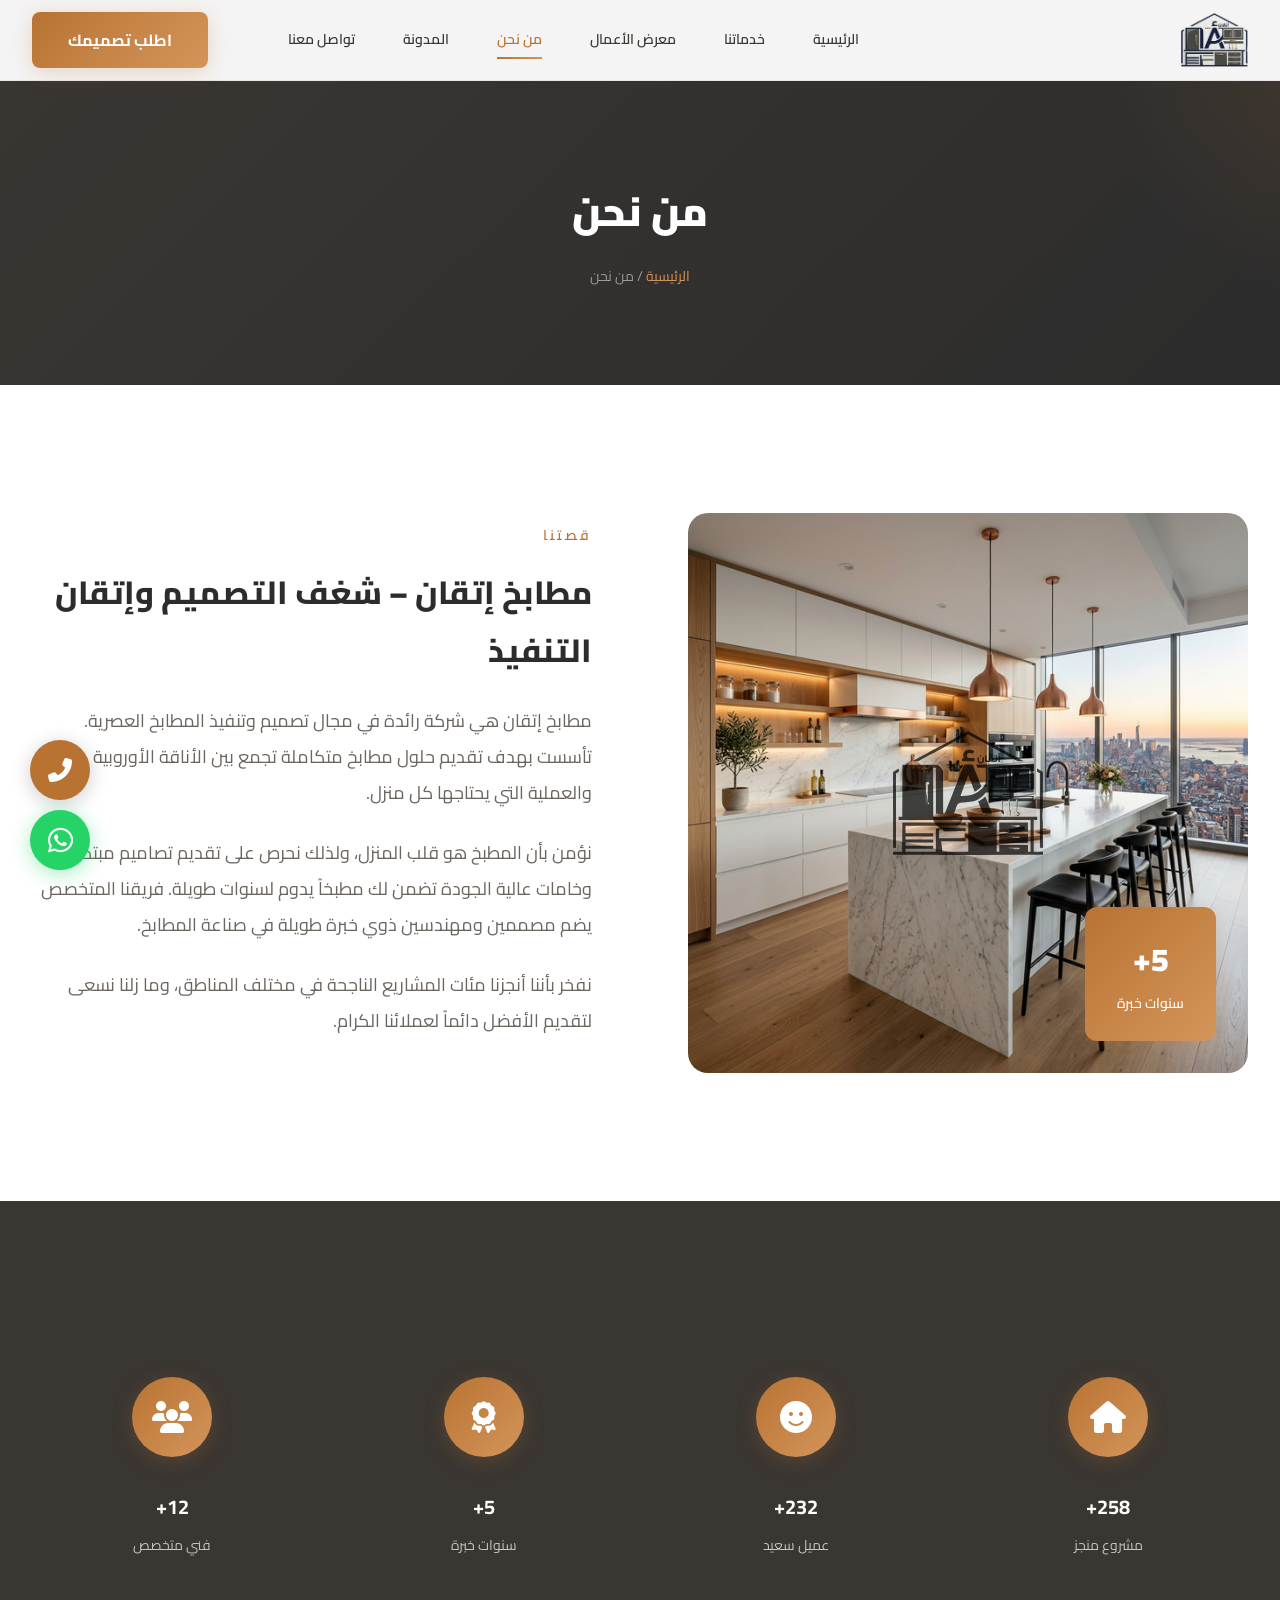
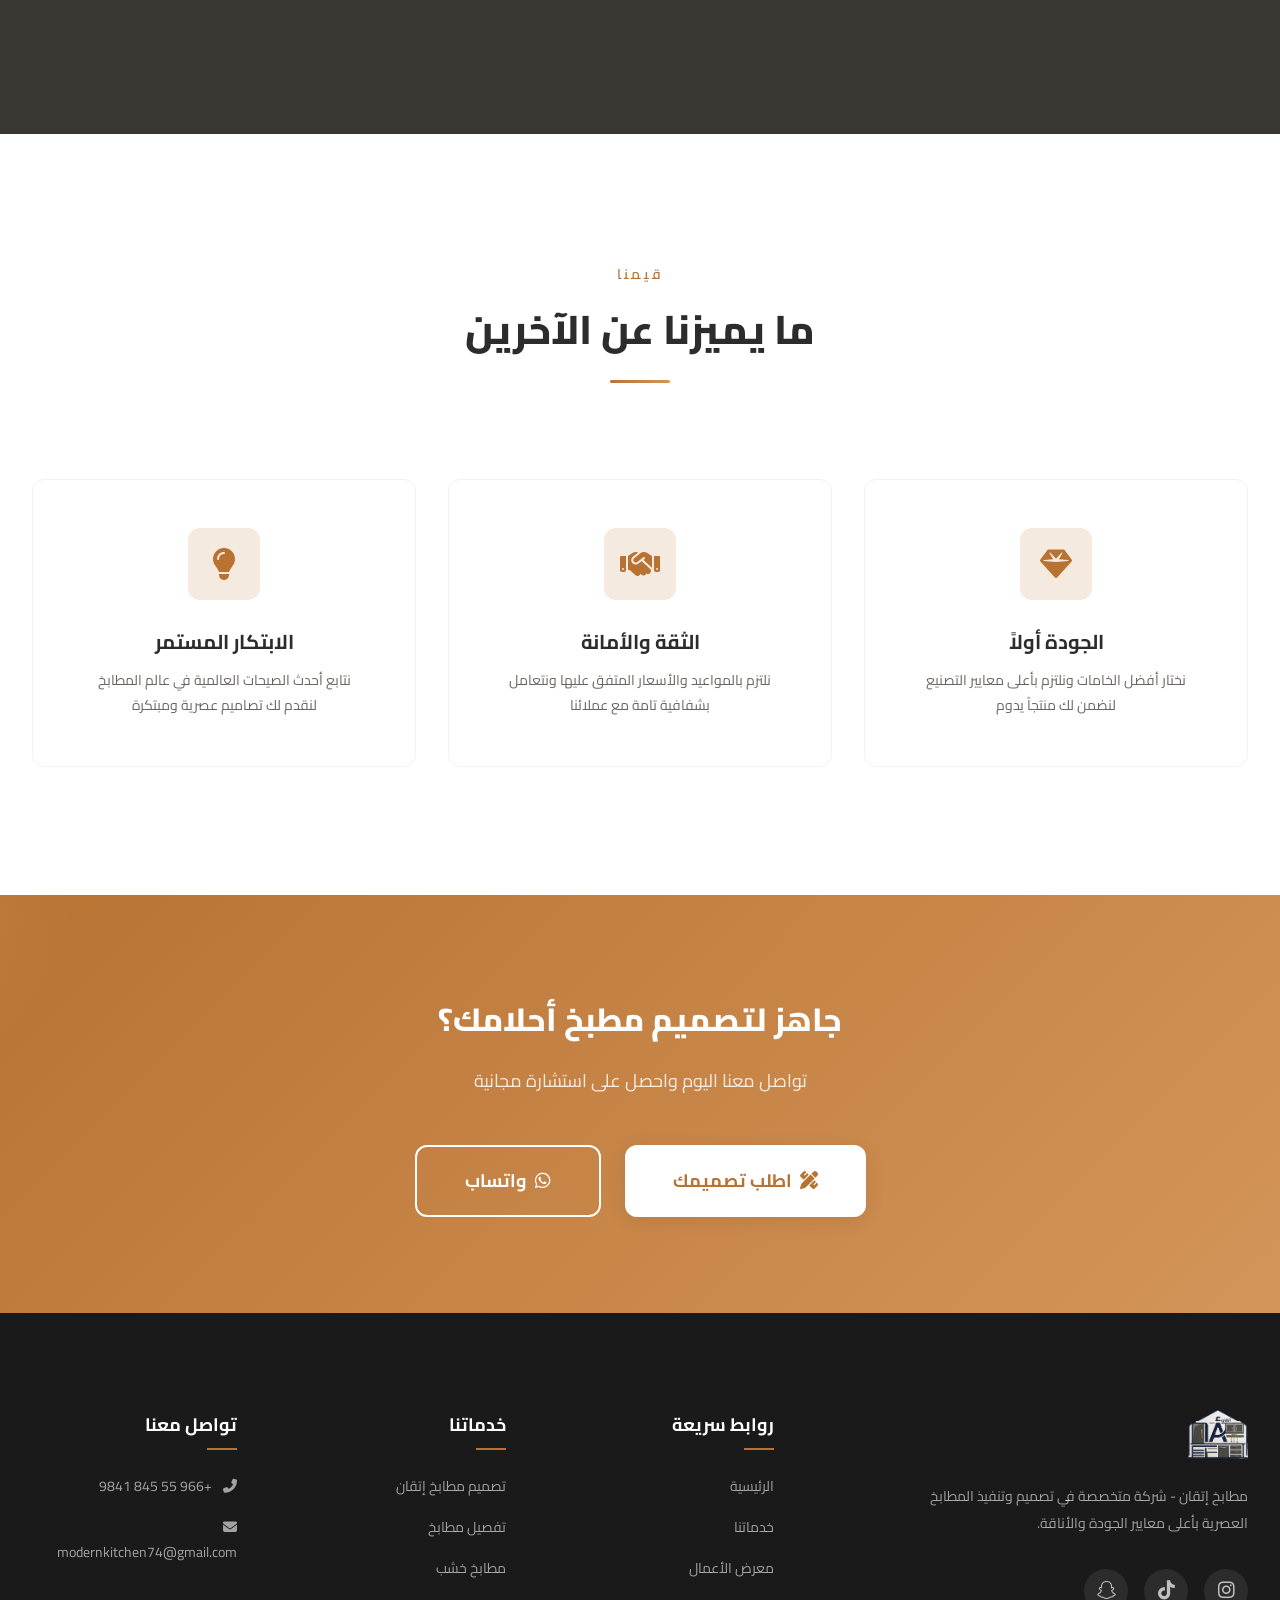
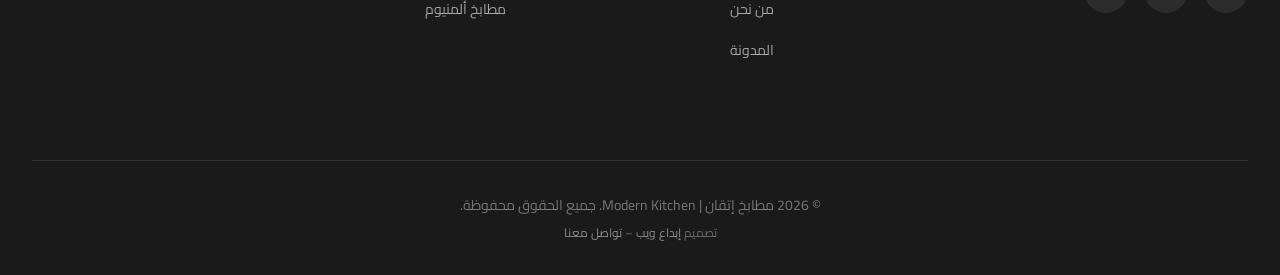
<file: about.html>
<!DOCTYPE html>
<html lang="ar" dir="rtl">

<head>
    <meta charset="UTF-8">
    <meta name="viewport" content="width=device-width, initial-scale=1.0">
    <title>من نحن | مطابخ إتقان - خبرة وجودة في تصميم المطابخ</title>
    <meta name="description"
        content="تعرف على مطابخ إتقان، شركة رائدة في تصميم وتنفيذ المطابخ العصرية بأعلى معايير الجودة وأحدث التصاميم العالمية.">
    <meta name="keywords" content="مطابخ إتقان, شركة مطابخ, تصميم مطابخ حديثة, عن الشركة">
    <meta property="og:title" content="من نحن | مطابخ إتقان - خبرة وجودة في تصميم المطابخ">
    <meta property="og:description"
        content="تعرف على مطابخ إتقان، شركة رائدة في تصميم وتنفيذ المطابخ العصرية بأعلى معايير الجودة وأحدث التصاميم العالمية.">
    <meta property="og:image" content="assets/images/hero-kitchen.png">
    <meta property="og:type" content="website">
    <link rel="icon" href="assets/logo.png" type="image/png">
    <link rel="stylesheet" href="css/style.css">
    <link rel="stylesheet" href="https://cdnjs.cloudflare.com/ajax/libs/font-awesome/6.5.1/css/all.min.css">
</head>

<body>

    <!-- Navigation -->
    <nav class="navbar" id="navbar">
        <div class="container">
            <a href="index.html" class="navbar__logo"><img src="assets/logo.png" alt="مطابخ إتقان"></a>
            <div class="navbar__links" id="navLinks">
                <a href="index.html" class="navbar__link">الرئيسية</a>
                <a href="services.html" class="navbar__link">خدماتنا</a>
                <a href="gallery.html" class="navbar__link">معرض الأعمال</a>
                <a href="about.html" class="navbar__link active">من نحن</a>
                <a href="blog.html" class="navbar__link">المدونة</a>
                <a href="contact.html" class="navbar__link">تواصل معنا</a>
                <a href="contact.html" class="btn btn--primary navbar__cta">اطلب تصميمك</a>
            </div>
            <div class="navbar__toggle" id="navToggle"><span></span><span></span><span></span></div>
        </div>
    </nav>
    <div class="nav-overlay" id="navOverlay"></div>

    <!-- Page Header -->
    <div class="page-header">
        <div class="container">
            <h1 class="page-header__title">من نحن</h1>
            <p class="page-header__breadcrumb"><a href="index.html">الرئيسية</a> / من نحن</p>
        </div>
    </div>

    <!-- About Content -->
    <section class="section">
        <div class="container">
            <div class="about-content reveal">
                <div class="about-image">
                    <img src="assets/images/hero-kitchen.png" alt="فريق مطابخ إتقان">
                    <div class="about-image__badge">
                        <span class="number counter" data-target="10" data-suffix="+">0+</span>
                        <span class="text">سنوات خبرة</span>
                    </div>
                </div>
                <div class="about-text">
                    <span class="section-subtitle" style="text-align: right;">قصتنا</span>
                    <h2>مطابخ إتقان – شغف التصميم وإتقان التنفيذ</h2>
                    <p>
                        مطابخ إتقان هي شركة رائدة في مجال تصميم وتنفيذ المطابخ العصرية. تأسست بهدف تقديم حلول مطابخ
                        متكاملة تجمع بين الأناقة الأوروبية والعملية التي يحتاجها كل منزل.
                    </p>
                    <p>
                        نؤمن بأن المطبخ هو قلب المنزل، ولذلك نحرص على تقديم تصاميم مبتكرة وخامات عالية الجودة تضمن لك
                        مطبخاً يدوم لسنوات طويلة. فريقنا المتخصص يضم مصممين ومهندسين ذوي خبرة طويلة في صناعة المطابخ.
                    </p>
                    <p>
                        نفخر بأننا أنجزنا مئات المشاريع الناجحة في مختلف المناطق، وما زلنا نسعى لتقديم الأفضل دائماً
                        لعملائنا الكرام.
                    </p>
                </div>
            </div>
        </div>
    </section>

    <!-- Stats -->
    <section class="section section--dark">
        <div class="container">
            <div class="why-grid reveal">
                <div class="why-card" style="color: var(--white);">
                    <div class="why-card__icon">
                        <i class="fas fa-home"></i>
                    </div>
                    <h3 class="why-card__title" style="color: var(--white);"><span class="counter" data-target="500"
                            data-suffix="+">0+</span></h3>
                    <p class="why-card__desc" style="color: rgba(255,255,255,0.7);">مشروع منجز</p>
                </div>
                <div class="why-card" style="color: var(--white);">
                    <div class="why-card__icon">
                        <i class="fas fa-smile"></i>
                    </div>
                    <h3 class="why-card__title" style="color: var(--white);"><span class="counter" data-target="450"
                            data-suffix="+">0+</span></h3>
                    <p class="why-card__desc" style="color: rgba(255,255,255,0.7);">عميل سعيد</p>
                </div>
                <div class="why-card" style="color: var(--white);">
                    <div class="why-card__icon">
                        <i class="fas fa-award"></i>
                    </div>
                    <h3 class="why-card__title" style="color: var(--white);"><span class="counter" data-target="10"
                            data-suffix="+">0+</span></h3>
                    <p class="why-card__desc" style="color: rgba(255,255,255,0.7);">سنوات خبرة</p>
                </div>
                <div class="why-card" style="color: var(--white);">
                    <div class="why-card__icon">
                        <i class="fas fa-users"></i>
                    </div>
                    <h3 class="why-card__title" style="color: var(--white);"><span class="counter" data-target="25"
                            data-suffix="+">0+</span></h3>
                    <p class="why-card__desc" style="color: rgba(255,255,255,0.7);">فني متخصص</p>
                </div>
            </div>
        </div>
    </section>

    <!-- Values -->
    <section class="section">
        <div class="container">
            <div class="section-header reveal">
                <span class="section-subtitle">قيمنا</span>
                <h2 class="section-title">ما يميزنا عن الآخرين</h2>
                <div class="accent-line"></div>
            </div>
            <div class="services-grid">
                <div class="service-card reveal reveal-delay-1">
                    <div class="service-card__icon"><i class="fas fa-gem"></i></div>
                    <h3 class="service-card__title">الجودة أولاً</h3>
                    <p class="service-card__desc">نختار أفضل الخامات ونلتزم بأعلى معايير التصنيع لنضمن لك منتجاً يدوم
                    </p>
                </div>
                <div class="service-card reveal reveal-delay-2">
                    <div class="service-card__icon"><i class="fas fa-handshake"></i></div>
                    <h3 class="service-card__title">الثقة والأمانة</h3>
                    <p class="service-card__desc">نلتزم بالمواعيد والأسعار المتفق عليها ونتعامل بشفافية تامة مع عملائنا
                    </p>
                </div>
                <div class="service-card reveal reveal-delay-3">
                    <div class="service-card__icon"><i class="fas fa-lightbulb"></i></div>
                    <h3 class="service-card__title">الابتكار المستمر</h3>
                    <p class="service-card__desc">نتابع أحدث الصيحات العالمية في عالم المطابخ لنقدم لك تصاميم عصرية
                        ومبتكرة</p>
                </div>
            </div>
        </div>
    </section>

    <!-- CTA -->
    <section class="cta-banner">
        <div class="container reveal">
            <h2>جاهز لتصميم مطبخ أحلامك؟</h2>
            <p>تواصل معنا اليوم واحصل على استشارة مجانية</p>
            <div style="display:flex;justify-content:center;gap:var(--space-md);flex-wrap:wrap;">
                <a href="contact.html" class="btn btn--white btn--large"><i class="fas fa-pencil-ruler"></i> اطلب
                    تصميمك</a>
                <a href="https://wa.me/966558459841" target="_blank" class="btn btn--outline btn--large"
                    style="border-color:white;color:white;"><i class="fab fa-whatsapp"></i> واتساب</a>
            </div>
        </div>
    </section>

    <!-- Footer -->
    <footer class="footer">
        <div class="container">
            <div class="footer-grid">
                <div>
                    <div class="footer__logo"><img src="assets/logo.png" alt="مطابخ إتقان"></div>
                    <p class="footer__about">مطابخ إتقان - شركة متخصصة في تصميم وتنفيذ المطابخ العصرية بأعلى معايير
                        الجودة والأناقة.</p>
                    <div class="footer__social">
                        <a href="https://www.instagram.com/cheetah.295295?igsh=aTEyNHp6MndlN3J6"
                            class="footer__social-link" aria-label="انستقرام" target="_blank"><i
                                class="fab fa-instagram"></i></a>
                        <a href="https://www.tiktok.com/@user1699991954633" class="footer__social-link"
                            aria-label="تيك توك" target="_blank"><i class="fab fa-tiktok"></i></a>
                        <a href="https://www.snapchat.com/add/bwrknlhmyqny26?share_id=SF7u6Dhm6Oc&locale=ar-EG-u-nu-latn"
                            class="footer__social-link" aria-label="سناب شات" target="_blank"><i
                                class="fab fa-snapchat"></i></a>
                    </div>
                </div>
                <div>
                    <h3 class="footer__title">روابط سريعة</h3>
                    <div class="footer__links">
                        <a href="index.html" class="footer__link">الرئيسية</a>
                        <a href="services.html" class="footer__link">خدماتنا</a>
                        <a href="gallery.html" class="footer__link">معرض الأعمال</a>
                        <a href="about.html" class="footer__link">من نحن</a>
                        <a href="blog.html" class="footer__link">المدونة</a>
                    </div>
                </div>
                <div>
                    <h3 class="footer__title">خدماتنا</h3>
                    <div class="footer__links">
                        <a href="services.html" class="footer__link">تصميم مطابخ إتقان</a>
                        <a href="services.html" class="footer__link">تفصيل مطابخ</a>
                        <a href="services.html" class="footer__link">مطابخ خشب</a>
                        <a href="services.html" class="footer__link">مطابخ ألمنيوم</a>
                    </div>
                </div>
                <div>
                    <h3 class="footer__title">تواصل معنا</h3>
                    <div class="footer__links">
                        <a href="tel:+966558459841" class="footer__link"><i class="fas fa-phone-alt"
                                style="margin-left: 8px;"></i> +966 55 845 9841</a>
                        <a href="mailto:modernkitchen74@gmail.com" class="footer__link"><i class="fas fa-envelope"
                                style="margin-left:8px;"></i> modernkitchen74@gmail.com</a>
                    </div>
                </div>
            </div>
            <div class="footer__bottom">
                <p>© 2026 مطابخ إتقان | Modern Kitchen. جميع الحقوق محفوظة.</p>
                <p class="footer__designer">
                    تصميم
                    <a href="https://wa.me/967779781978" target="_blank" rel="noopener noreferrer">إبداع ويب</a>
                    –
                    <a href="https://wa.me/967779781978" target="_blank" rel="noopener noreferrer">تواصل معنا</a>
                </p>
            </div>
        </div>
    </footer>

    <a href="tel:+966558459841" class="call-float" aria-label="اتصل بنا"><i
            class="fas fa-phone-alt"></i></a>
    <a href="https://wa.me/966558459841" target="_blank" class="whatsapp-float" aria-label="تواصل عبر واتساب"><i
            class="fab fa-whatsapp"></i></a>
    <script src="js/main.js"></script>
</body>

</html>
</file>
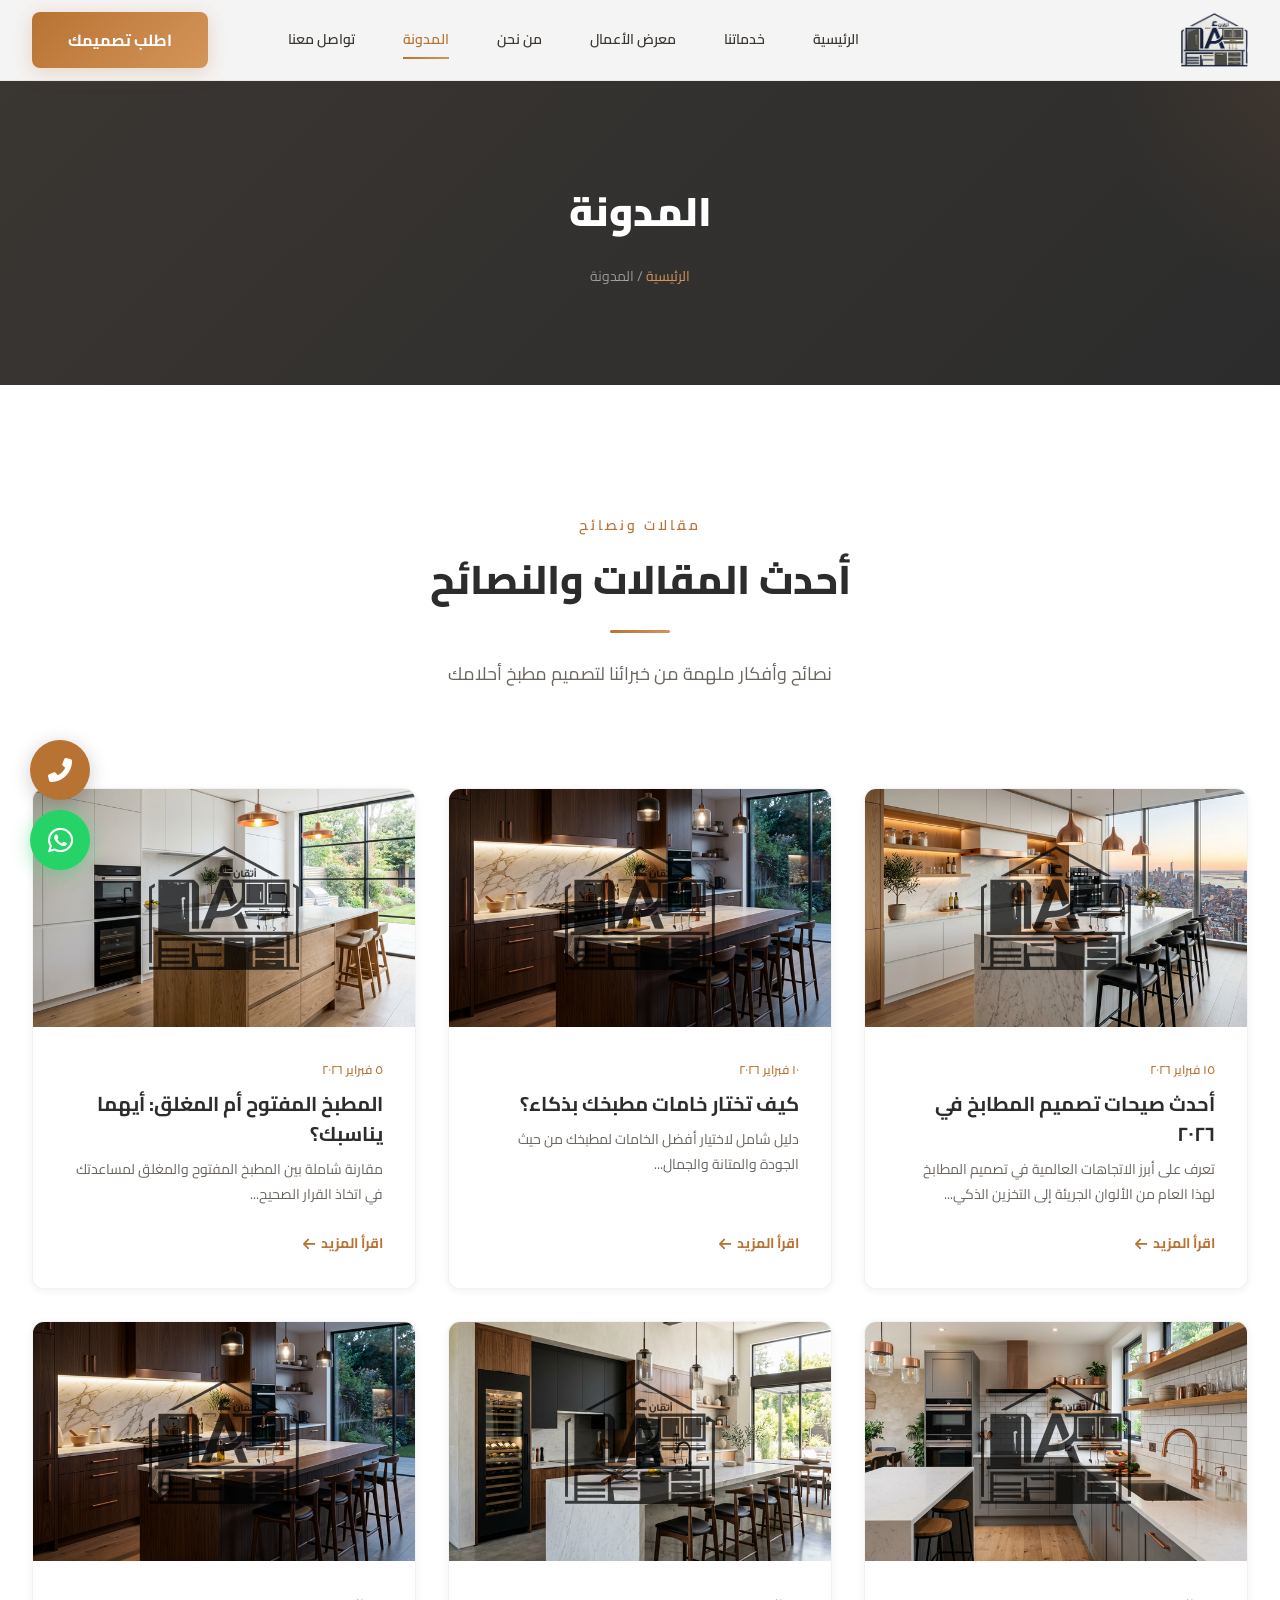
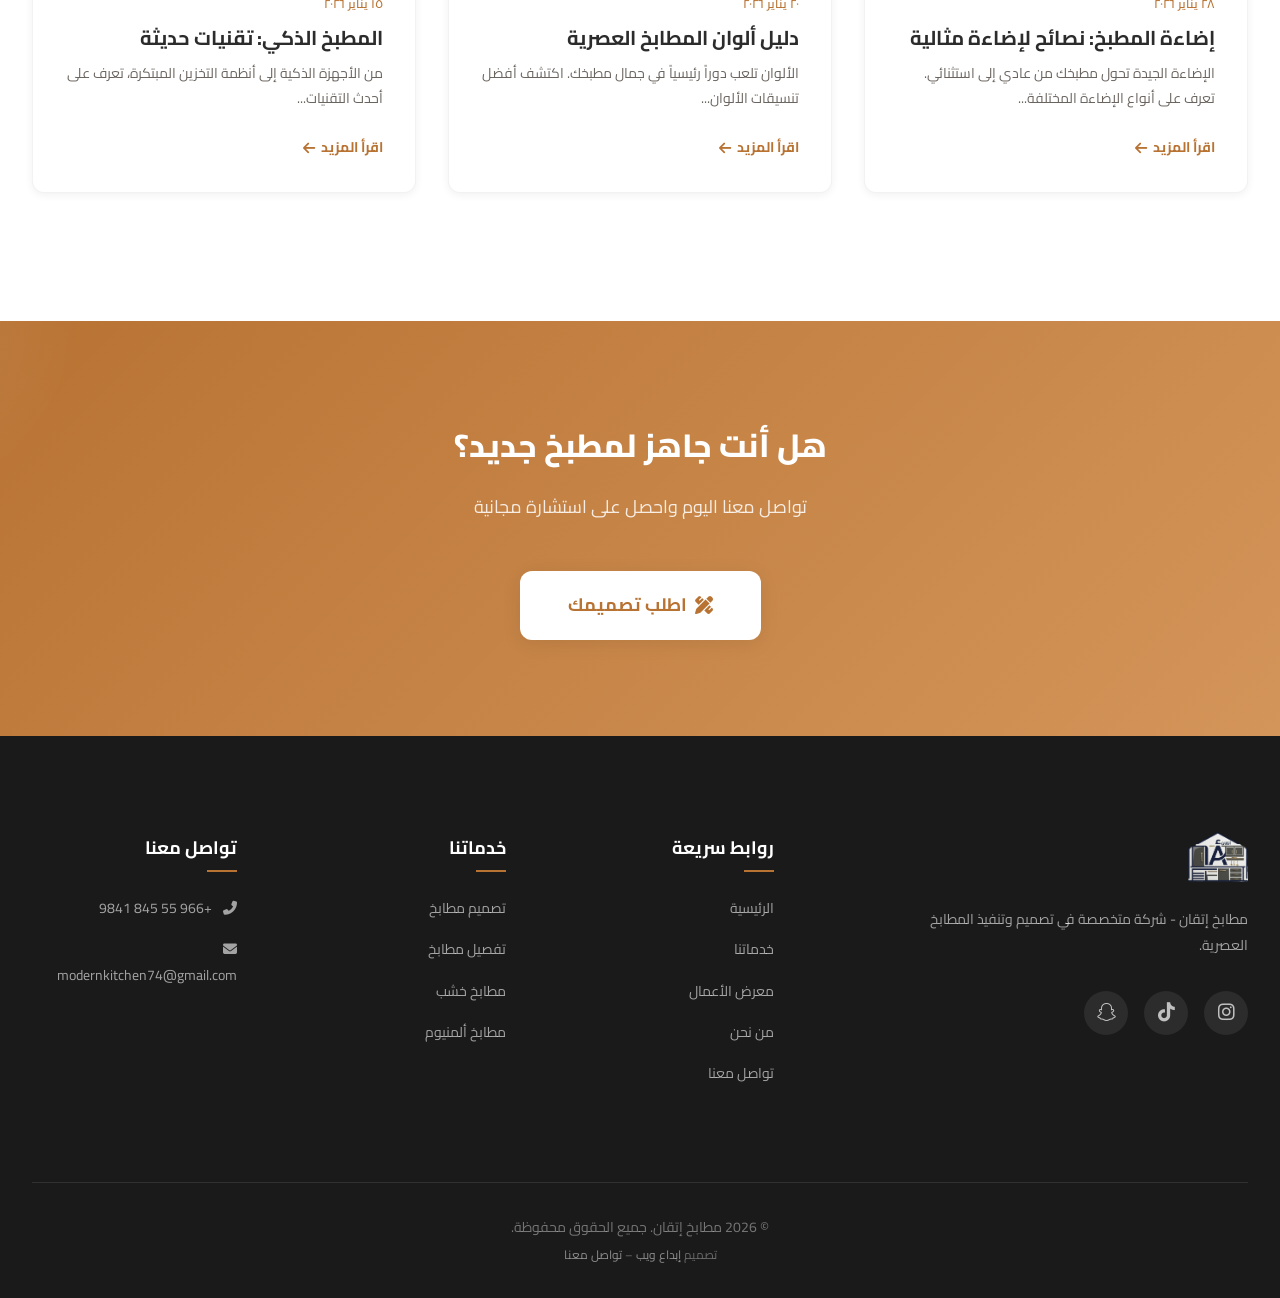
<file: blog.html>
<!DOCTYPE html>
<html lang="ar" dir="rtl">

<head>
    <meta charset="UTF-8">
    <meta name="viewport" content="width=device-width, initial-scale=1.0">
    <title>المدونة | مطابخ إتقان - نصائح تصميم المطابخ</title>
    <meta name="description"
        content="مدونة مطابخ إتقان: نصائح وأفكار لتصميم المطابخ الحديثة، واختيار الخامات والألوان المناسبة، وأحدث صيحات وموديلات المطابخ العصرية الفاخرة.">
    <meta name="keywords" content="مدونة مطابخ, نصائح تصميم مطابخ, مطابخ حديثة">
    <meta property="og:title" content="المدونة | مطابخ إتقان - نصائح تصميم المطابخ">
    <meta property="og:description"
        content="مدونة مطابخ إتقان: نصائح وأفكار لتصميم المطابخ الحديثة، واختيار الخامات والألوان المناسبة، وأحدث صيحات وموديلات المطابخ العصرية الفاخرة.">
    <meta property="og:image" content="assets/images/hero-kitchen.png">
    <meta property="og:type" content="website">
    <link rel="icon" href="assets/logo.png" type="image/png">
    <link rel="stylesheet" href="css/style.css">
    <link rel="stylesheet" href="https://cdnjs.cloudflare.com/ajax/libs/font-awesome/6.5.1/css/all.min.css">
</head>

<body>
    <nav class="navbar" id="navbar">
        <div class="container">
            <a href="index.html" class="navbar__logo"><img src="assets/logo.png" alt="مطابخ إتقان"></a>
            <div class="navbar__links" id="navLinks">
                <a href="index.html" class="navbar__link">الرئيسية</a>
                <a href="services.html" class="navbar__link">خدماتنا</a>
                <a href="gallery.html" class="navbar__link">معرض الأعمال</a>
                <a href="about.html" class="navbar__link">من نحن</a>
                <a href="blog.html" class="navbar__link active">المدونة</a>
                <a href="contact.html" class="navbar__link">تواصل معنا</a>
                <a href="contact.html" class="btn btn--primary navbar__cta">اطلب تصميمك</a>
            </div>
            <div class="navbar__toggle" id="navToggle"><span></span><span></span><span></span></div>
        </div>
    </nav>
    <div class="nav-overlay" id="navOverlay"></div>

    <div class="page-header">
        <div class="container">
            <h1 class="page-header__title">المدونة</h1>
            <p class="page-header__breadcrumb"><a href="index.html">الرئيسية</a> / المدونة</p>
        </div>
    </div>

    <section class="section">
        <div class="container">
            <div class="section-header reveal">
                <span class="section-subtitle">مقالات ونصائح</span>
                <h2 class="section-title">أحدث المقالات والنصائح</h2>
                <div class="accent-line"></div>
                <p class="section-desc">نصائح وأفكار ملهمة من خبرائنا لتصميم مطبخ أحلامك</p>
            </div>
            <div class="blog-grid">
                <div class="blog-card reveal reveal-delay-1">
                    <div class="blog-card__img"><img src="assets/images/hero-kitchen.png" alt="صيحات تصميم المطابخ">
                    </div>
                    <div class="blog-card__body">
                        <span class="blog-card__date">١٥ فبراير ٢٠٢٦</span>
                        <h3 class="blog-card__title">أحدث صيحات تصميم المطابخ في ٢٠٢٦</h3>
                        <p class="blog-card__excerpt">تعرف على أبرز الاتجاهات العالمية في تصميم المطابخ لهذا العام من
                            الألوان الجريئة إلى التخزين الذكي...</p>
                        <div class="blog-card__full-text" style="display: none;">
                            <p>يشهد عام ٢٠٢٦ ثورة في عالم تصميم المطابخ، حيث يبتعد المصممون عن التقليدية ويتجهون نحو
                                الجرأة والابتكار. لم يعد المطبخ مجرد مكان للطهي، بل أصبح قلب المنزل النابض ومساحة
                                للتعبير عن الشخصية.</p>
                            <p>من أبرز الصيحات هذا العام عودة استخدام الألوان الدافئة والعميقة مثل الأخضر الزيتي والأزرق
                                الداكن بديلًا عن الأبيض المعتاد. كما نشهد دمجًا رائعًا بين الخامات الطبيعية كالخشب
                                والرخام مع المعادن الحديثة المتطورة.</p>
                            <p>أما بالنسبة للتخزين، فالاعتماد الآن على حلول التخزين الخفية والذكية التي توفر مساحة وتضفي
                                مظهرًا انسيابيًا ونظيفًا، مع تقليص استخدام المقابض البارزة لصالح التصاميم المدمجة التي
                                تفتح بالضغط.</p>
                        </div>
                        <a href="#" class="blog-card__link">اقرأ المزيد <i class="fas fa-arrow-left"></i></a>
                    </div>
                </div>
                <div class="blog-card reveal reveal-delay-2">
                    <div class="blog-card__img"><img src="assets/images/gallery-1.png" alt="خامات المطبخ"></div>
                    <div class="blog-card__body">
                        <span class="blog-card__date">١٠ فبراير ٢٠٢٦</span>
                        <h3 class="blog-card__title">كيف تختار خامات مطبخك بذكاء؟</h3>
                        <p class="blog-card__excerpt">دليل شامل لاختيار أفضل الخامات لمطبخك من حيث الجودة والمتانة
                            والجمال...</p>
                        <div class="blog-card__full-text" style="display: none;">
                            <p>اختيار الخامات المناسبة للمطبخ هو قرار يجمع بين الجمال الوظيفي والقدرة على التحمل.
                                فالمطبخ بيئة معرضة للحرارة، الرطوبة، والزيوت، مما يتطلب مواد تتحمل هذه الظروف القاسية
                                دون أن تفقد بريقها.</p>
                            <p>على سبيل المثال، للخزائن، يعتبر خشب MDF المعالج والمقاوم للرطوبة أو الألمنيوم خيارات
                                ممتازة تجمع بين المتانة والتكلفة المعقولة. أما بالنسبة لأسطح العمل، فيتصدر الكوارتز
                                المرتبة الأولى بفضل صلابته ومقاومته للخدش والبقع مقارنة بالرخام الطبيعي.</p>
                            <p>لذا، قبل اتخاذ القرار، احرص على موازنة ميزانيتك مع نمط استخدامك اليومي للمطبخ، واستشر
                                الخبراء لضمان اختيار مواد تدوم لسنوات طويلة.</p>
                        </div>
                        <a href="#" class="blog-card__link">اقرأ المزيد <i class="fas fa-arrow-left"></i></a>
                    </div>
                </div>
                <div class="blog-card reveal reveal-delay-3">
                    <div class="blog-card__img"><img src="assets/images/gallery-2.png" alt="المطبخ المفتوح"></div>
                    <div class="blog-card__body">
                        <span class="blog-card__date">٥ فبراير ٢٠٢٦</span>
                        <h3 class="blog-card__title">المطبخ المفتوح أم المغلق: أيهما يناسبك؟</h3>
                        <p class="blog-card__excerpt">مقارنة شاملة بين المطبخ المفتوح والمغلق لمساعدتك في اتخاذ القرار
                            الصحيح...</p>
                        <div class="blog-card__full-text" style="display: none;">
                            <p>يعد هذا التساؤل من أكثر الأسئلة شيوعًا عند تصميم المنازل الحديثة. المطبخ المفتوح على غرفة
                                المعيشة يضفي إحساسًا بالاتساع، ويسهل التواصل مع أفراد العائلة أو الضيوف أثناء الطهي،
                                ويجعل المساحة تبدو أكثر اشراقًا وحيوية.</p>
                            <p>بالمقابل، المطبخ المغلق يوفر خصوصية أكبر، ويمنع انتقال روائح الطهي إلى باقي أرجاء المنزل،
                                كما يمكنه إخفاء الفوضى العرضية التي قد تحدث أثناء تحضير الطعام عن أعين الزوار.</p>
                            <p>الخيار الأمثل يعتمد بشكل أساسي على نمط حياتك. إذا كنت ممن يفضلون الخصوصية العالية والطبخ
                                الثقيل بشكل يومي، فالمغلق خيارك الأفضل. أما إن كنت تفضل الأجواء الاجتماعية، فالمفتوح هو
                                التصميم العصري الأنسب.</p>
                        </div>
                        <a href="#" class="blog-card__link">اقرأ المزيد <i class="fas fa-arrow-left"></i></a>
                    </div>
                </div>
                <div class="blog-card reveal reveal-delay-1">
                    <div class="blog-card__img"><img src="assets/images/gallery-3.png" alt="إضاءة المطبخ"></div>
                    <div class="blog-card__body">
                        <span class="blog-card__date">٢٨ يناير ٢٠٢٦</span>
                        <h3 class="blog-card__title">إضاءة المطبخ: نصائح لإضاءة مثالية</h3>
                        <p class="blog-card__excerpt">الإضاءة الجيدة تحول مطبخك من عادي إلى استثنائي. تعرف على أنواع
                            الإضاءة المختلفة...</p>
                        <div class="blog-card__full-text" style="display: none;">
                            <p>تعتبر الإضاءة من أهم عناصر التصميم الداخلي التي غالبًا ما يتم إهمالها، خصوصًا في المطبخ.
                                الإضاءة الجيدة لا تبرز جمال التصميم فحسب، بل تضمن بيئة عمل آمنة ومريحة أثناء تحضير
                                الوجبات.</p>
                            <p>للحصول على إضاءة مثالية، يجب المزج بين ثلاث طبقات: الإضاءة العامة (المحيطية) التي تضيء
                                المساحة بالكامل، والإضاءة الوظيفية (Task Lighting) التي تركز على مناطق العمل مثل حوض
                                الغسيل ومناطق التقطيع، والإضاءة الديكورية (Accent Lighting) التي تسلط الضوء على قطع
                                معينة كالخزائن الزجاجية أو الرفوف المفتوحة.</p>
                            <p>توزيع الإضاءة المخفية أسفل الخزانات العلوية يعد من الحلول العملية والجمالية التي ننصح بها
                                دائمًا لضمان توفر إضاءة كافية على أسطح العمل بتصميم مريح للعين.</p>
                        </div>
                        <a href="#" class="blog-card__link">اقرأ المزيد <i class="fas fa-arrow-left"></i></a>
                    </div>
                </div>
                <div class="blog-card reveal reveal-delay-2">
                    <div class="blog-card__img"><img src="assets/images/gallery-4.png" alt="ألوان المطابخ"></div>
                    <div class="blog-card__body">
                        <span class="blog-card__date">٢٠ يناير ٢٠٢٦</span>
                        <h3 class="blog-card__title">دليل ألوان المطابخ العصرية</h3>
                        <p class="blog-card__excerpt">الألوان تلعب دوراً رئيسياً في جمال مطبخك. اكتشف أفضل تنسيقات
                            الألوان...</p>
                        <div class="blog-card__full-text" style="display: none;">
                            <p>لم يعد اختيار ألوان المطبخ مقتصرًا على الأبيض أو البيج التقليدي. فالتصاميم العصرية تحتضن
                                لوحة ألوان غنية تعكس الشخصية والذوق الفريد لأصحاب المنزل وتضفي لمسة من الأناقة والتميز.
                            </p>
                            <p>في الآونة الأخيرة، نرى توجهًا نحو استخدام درجتين من الألوان في المطبخ الواحد (Two-Tone
                                Kitchens)، حيث تكون الخزائن السفلية بلون داكن (كالأسود أو الكحلي) والخزائن العلوية بلون
                                فاتح أو بتشطيب خشبي. هذه الخدعة التصميمية تخلق توازنًا بصريًا رائعًا.</p>
                            <p>التشطيبات المطفية (Matte) تتصدر المشهد أيضًا، فهي تمنح مظهرًا فاخرًا وعصريًا، وتقلل من
                                ظهور بصمات الأصابع مقارنة بالأسطح اللامعة، خاصة في المطابخ ذات الألوان الداكنة.</p>
                        </div>
                        <a href="#" class="blog-card__link">اقرأ المزيد <i class="fas fa-arrow-left"></i></a>
                    </div>
                </div>
                <div class="blog-card reveal reveal-delay-3">
                    <div class="blog-card__img"><img src="assets/images/gallery-1.png" alt="المطبخ الذكي"></div>
                    <div class="blog-card__body">
                        <span class="blog-card__date">١٥ يناير ٢٠٢٦</span>
                        <h3 class="blog-card__title">المطبخ الذكي: تقنيات حديثة</h3>
                        <p class="blog-card__excerpt">من الأجهزة الذكية إلى أنظمة التخزين المبتكرة، تعرف على أحدث
                            التقنيات...</p>
                        <div class="blog-card__full-text" style="display: none;">
                            <p>إن إدخال التكنولوجيا إلى المطبخ لم يعد ضربًا من الخيال، فالمطابخ الذكية في تزايد مستمر
                                لجعل تجربة الطهي والتحضير أكثر راحة وسهولة وكفاءة في استهلاك الطاقة.</p>
                            <p>تتضمن التقنيات الحديثة أفرانًا ومواقد يمكن التحكم بها عن بُعد عبر الهواتف الذكية لضبط
                                أوقات ودرجات الحرارة، وثلاجات مزودة بكاميرات داخلية وشاشات تتيح لك رؤية المحتويات وإدارة
                                قائمة المشتريات بكل سهولة.</p>
                            <p>بالإضافة إلى الأجهزة، فإن حلول الإضاءة المدمجة التي تفعل بمستشعرات الحركة، والصنابير التي
                                تعمل باللمس، تسهم جميعها في خلق بيئة مطبخ مريحة وملهمة تواكب متطلبات العصر الحديث.</p>
                        </div>
                        <a href="#" class="blog-card__link">اقرأ المزيد <i class="fas fa-arrow-left"></i></a>
                    </div>
                </div>
            </div>
        </div>
    </section>

    <section class="cta-banner">
        <div class="container reveal">
            <h2>هل أنت جاهز لمطبخ جديد؟</h2>
            <p>تواصل معنا اليوم واحصل على استشارة مجانية</p>
            <a href="contact.html" class="btn btn--white btn--large"><i class="fas fa-pencil-ruler"></i> اطلب تصميمك</a>
        </div>
    </section>

    <footer class="footer">
        <div class="container">
            <div class="footer-grid">
                <div>
                    <div class="footer__logo"><img src="assets/logo.png" alt="مطابخ إتقان"></div>
                    <p class="footer__about">مطابخ إتقان - شركة متخصصة في تصميم وتنفيذ المطابخ العصرية.</p>
                    <div class="footer__social">
                        <a href="https://www.instagram.com/cheetah.295295?igsh=aTEyNHp6MndlN3J6"
                            class="footer__social-link" target="_blank"><i class="fab fa-instagram"></i></a>
                        <a href="https://www.tiktok.com/@user1699991954633" class="footer__social-link"
                            target="_blank"><i class="fab fa-tiktok"></i></a>
                        <a href="https://www.snapchat.com/add/bwrknlhmyqny26?share_id=SF7u6Dhm6Oc&locale=ar-EG-u-nu-latn"
                            class="footer__social-link" target="_blank"><i class="fab fa-snapchat"></i></a>
                    </div>
                </div>
                <div>
                    <h3 class="footer__title">روابط سريعة</h3>
                    <div class="footer__links">
                        <a href="index.html" class="footer__link">الرئيسية</a>
                        <a href="services.html" class="footer__link">خدماتنا</a>
                        <a href="gallery.html" class="footer__link">معرض الأعمال</a>
                        <a href="about.html" class="footer__link">من نحن</a>
                        <a href="contact.html" class="footer__link">تواصل معنا</a>
                    </div>
                </div>
                <div>
                    <h3 class="footer__title">خدماتنا</h3>
                    <div class="footer__links">
                        <a href="services.html" class="footer__link">تصميم مطابخ</a>
                        <a href="services.html" class="footer__link">تفصيل مطابخ</a>
                        <a href="services.html" class="footer__link">مطابخ خشب</a>
                        <a href="services.html" class="footer__link">مطابخ ألمنيوم</a>
                    </div>
                </div>
                <div>
                    <h3 class="footer__title">تواصل معنا</h3>
                    <div class="footer__links">
                        <a href="tel:+966558459841" class="footer__link"><i class="fas fa-phone-alt"
                                style="margin-left: 8px;"></i> +966 55 845 9841</a>
                        <a href="mailto:modernkitchen74@gmail.com" class="footer__link"><i class="fas fa-envelope"
                                style="margin-left:8px;"></i> modernkitchen74@gmail.com</a>
                    </div>
                </div>
            </div>
            <div class="footer__bottom">
                <p>© 2026 مطابخ إتقان. جميع الحقوق محفوظة.</p>
                <p class="footer__designer">
                    تصميم
                    <a href="https://wa.me/967779781978" target="_blank" rel="noopener noreferrer">إبداع ويب</a>
                    –
                    <a href="https://wa.me/967779781978" target="_blank" rel="noopener noreferrer">تواصل معنا</a>
                </p>
            </div>
        </div>
    </footer>

    <a href="tel:+966558459841" class="call-float" aria-label="اتصل بنا"><i
            class="fas fa-phone-alt"></i></a>
    <a href="https://wa.me/966558459841" target="_blank" class="whatsapp-float"><i class="fab fa-whatsapp"></i></a>
    <!-- Blog Modal -->
    <div class="blog-modal" id="blogModal">
        <div class="blog-modal__overlay"></div>
        <div class="blog-modal__content">
            <button class="blog-modal__close" id="closeModal">&times;</button>
            <div class="blog-modal__body">
                <span class="blog-modal__date" id="modalDate"></span>
                <h2 class="blog-modal__title" id="modalTitle"></h2>
                <div class="accent-line" style="margin: 20px 0;"></div>
                <div class="blog-modal__text" id="modalText"></div>
                <div class="blog-modal__footer">
                    <a href="contact.html" class="btn btn--primary">اطلب استشارة مجانية</a>
                </div>
            </div>
        </div>
    </div>

    <script src="js/main.js"></script>
</body>

</html>
</file>
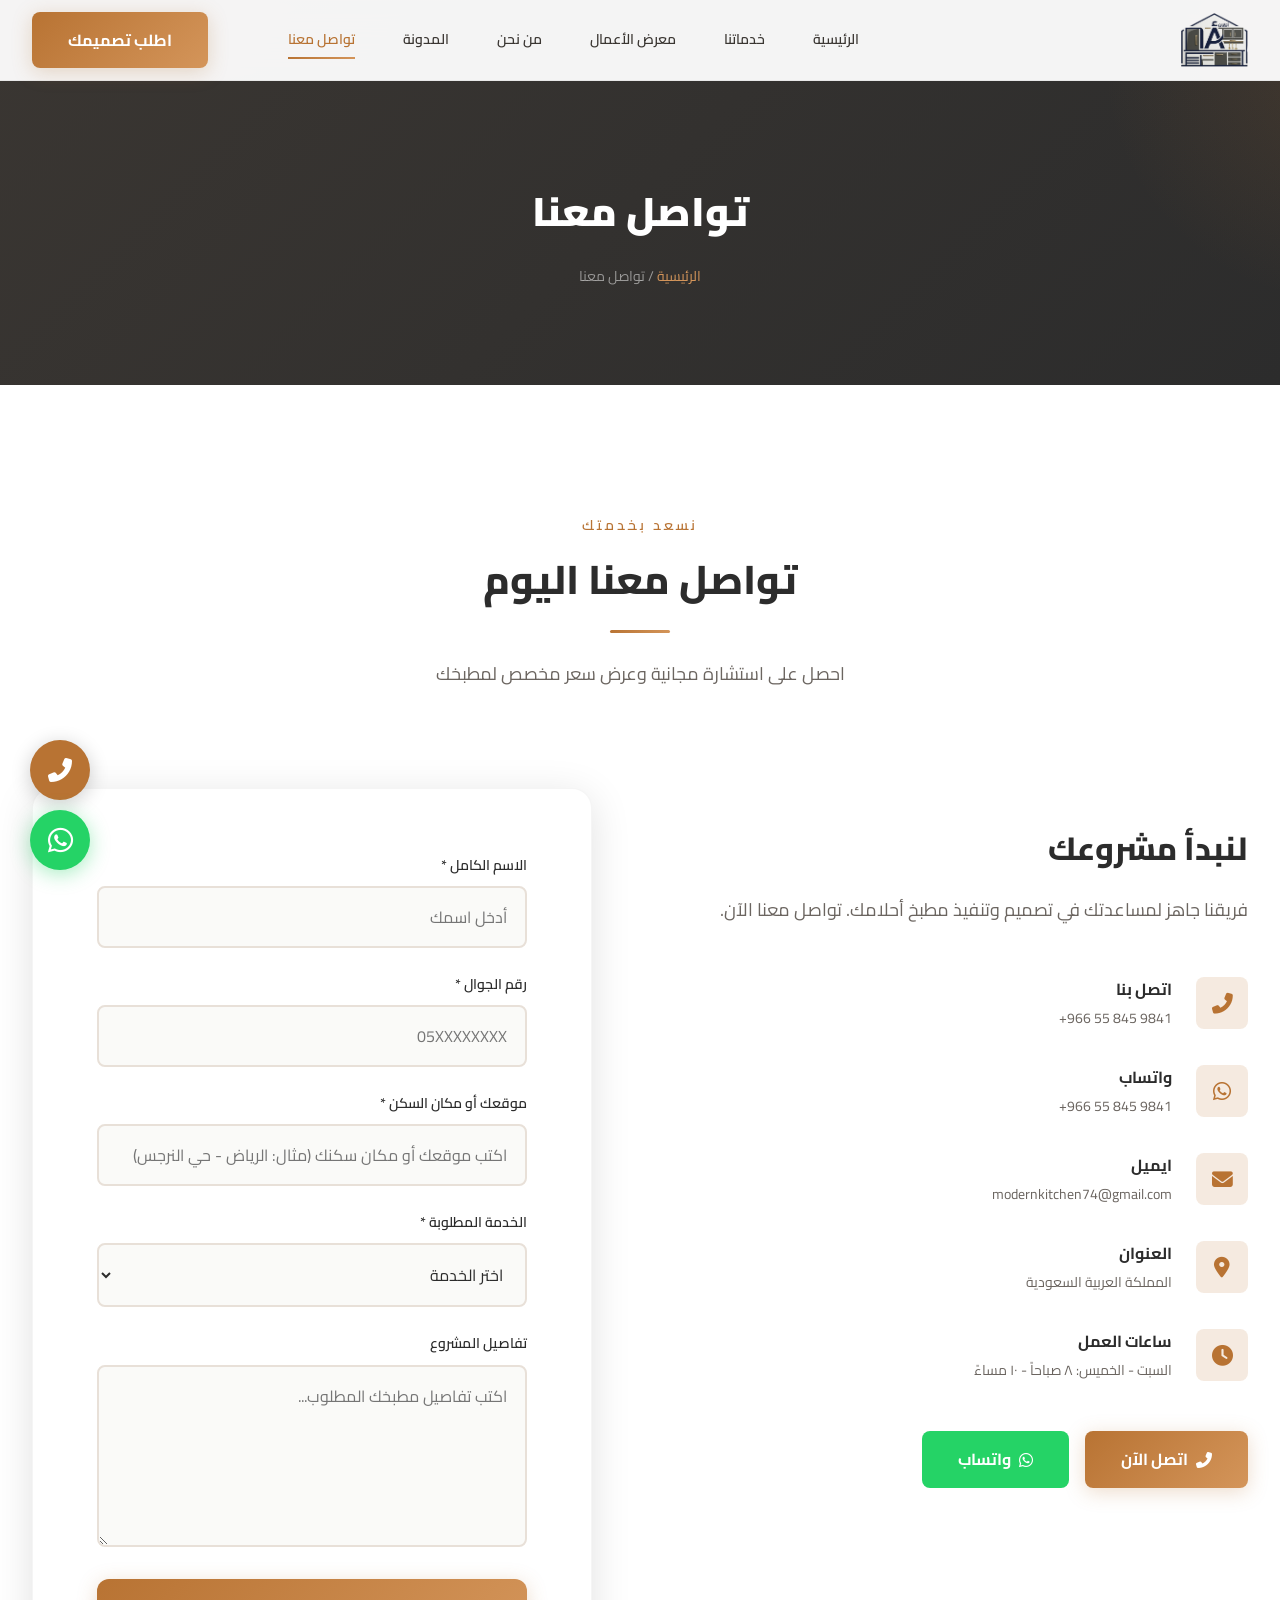
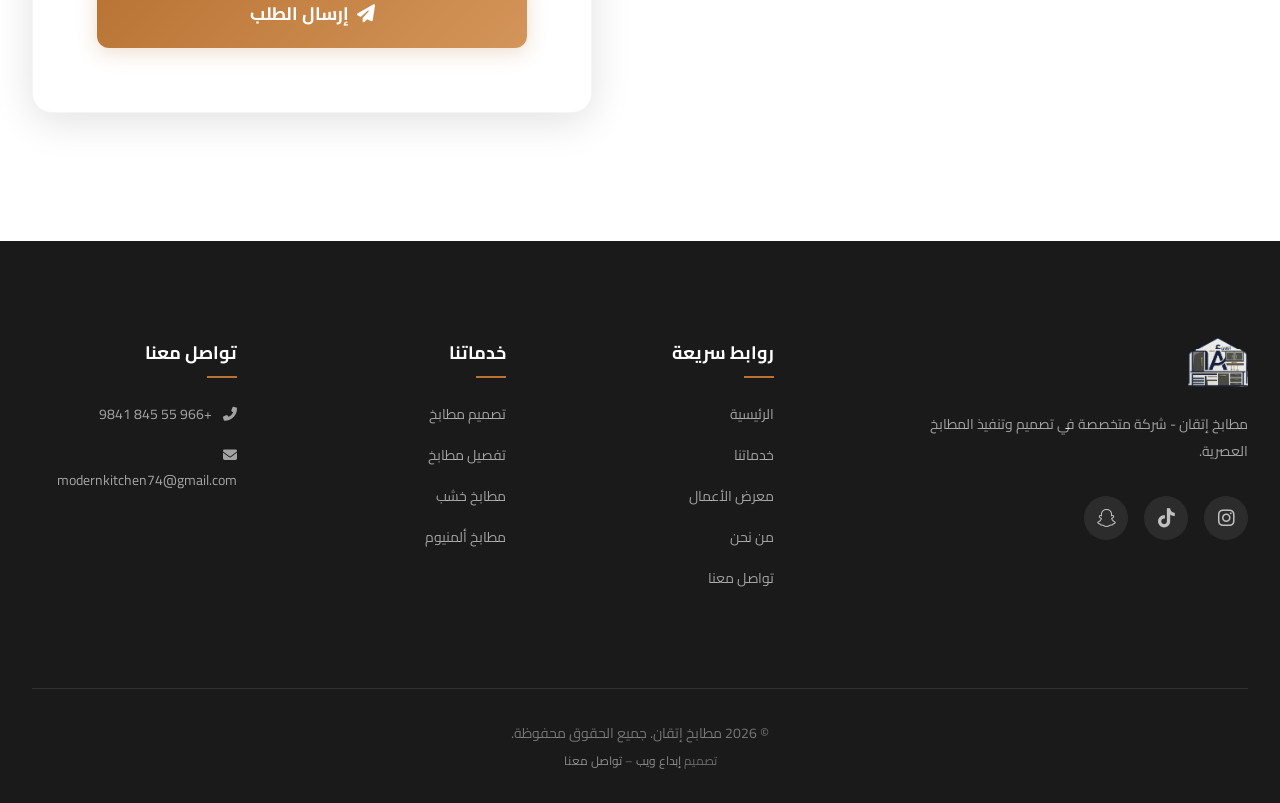
<file: contact.html>
<!DOCTYPE html>
<html lang="ar" dir="rtl">

<head>
    <meta charset="UTF-8">
    <meta name="viewport" content="width=device-width, initial-scale=1.0">
    <title>تواصل معنا | مطابخ إتقان - اطلب تصميم مطبخك</title>
    <meta name="description"
        content="تواصل مع مطابخ إتقان للحصول على استشارة مجانية وتصميم مطبخك العصري. اتصل بنا أو تواصل عبر واتساب.">
    <meta name="keywords" content="تواصل مطابخ إتقان, اطلب مطبخ, تصميم مطبخ">
    <meta property="og:title" content="تواصل معنا | مطابخ إتقان - اطلب تصميم مطبخك">
    <meta property="og:description"
        content="تواصل مع مطابخ إتقان للحصول على استشارة مجانية وتصميم مطبخك العصري. اتصل بنا أو تواصل عبر واتساب.">
    <meta property="og:image" content="assets/images/hero-kitchen.png">
    <meta property="og:type" content="website">
    <link rel="icon" href="assets/logo.png" type="image/png">
    <link rel="stylesheet" href="css/style.css">
    <link rel="stylesheet" href="https://cdnjs.cloudflare.com/ajax/libs/font-awesome/6.5.1/css/all.min.css">
</head>

<body>
    <nav class="navbar" id="navbar">
        <div class="container">
            <a href="index.html" class="navbar__logo"><img src="assets/logo.png" alt="مطابخ إتقان"></a>
            <div class="navbar__links" id="navLinks">
                <a href="index.html" class="navbar__link">الرئيسية</a>
                <a href="services.html" class="navbar__link">خدماتنا</a>
                <a href="gallery.html" class="navbar__link">معرض الأعمال</a>
                <a href="about.html" class="navbar__link">من نحن</a>
                <a href="blog.html" class="navbar__link">المدونة</a>
                <a href="contact.html" class="navbar__link active">تواصل معنا</a>
                <a href="contact.html" class="btn btn--primary navbar__cta">اطلب تصميمك</a>
            </div>
            <div class="navbar__toggle" id="navToggle"><span></span><span></span><span></span></div>
        </div>
    </nav>
    <div class="nav-overlay" id="navOverlay"></div>

    <div class="page-header">
        <div class="container">
            <h1 class="page-header__title">تواصل معنا</h1>
            <p class="page-header__breadcrumb"><a href="index.html">الرئيسية</a> / تواصل معنا</p>
        </div>
    </div>

    <section class="section">
        <div class="container">
            <div class="section-header reveal">
                <span class="section-subtitle">نسعد بخدمتك</span>
                <h2 class="section-title">تواصل معنا اليوم</h2>
                <div class="accent-line"></div>
                <p class="section-desc">احصل على استشارة مجانية وعرض سعر مخصص لمطبخك</p>
            </div>
            <div class="contact-wrapper">
                <div class="contact-info reveal">
                    <h3 class="contact-info__title">لنبدأ مشروعك</h3>
                    <p class="contact-info__desc">فريقنا جاهز لمساعدتك في تصميم وتنفيذ مطبخ أحلامك. تواصل معنا الآن.</p>
                    <div class="contact-info__item">
                        <div class="contact-info__icon"><i class="fas fa-phone-alt"></i></div>
                        <div class="contact-info__text">
                            <h4>اتصل بنا</h4>
                            <p dir="ltr">+966 55 845 9841</p>
                        </div>
                    </div>
                    <div class="contact-info__item">
                        <div class="contact-info__icon"><i class="fab fa-whatsapp"></i></div>
                        <div class="contact-info__text">
                            <h4>واتساب</h4>
                            <p dir="ltr">+966 55 845 9841</p>
                        </div>
                    </div>
                    <div class="contact-info__item">
                        <div class="contact-info__icon"><i class="fas fa-envelope"></i></div>
                        <div class="contact-info__text">
                            <h4>ايميل</h4>
                            <p>modernkitchen74@gmail.com</p>
                        </div>
                    </div>
                    <div class="contact-info__item">
                        <div class="contact-info__icon"><i class="fas fa-map-marker-alt"></i></div>
                        <div class="contact-info__text">
                            <h4>العنوان</h4>
                            <p>المملكة العربية السعودية</p>
                        </div>
                    </div>
                    <div class="contact-info__item">
                        <div class="contact-info__icon"><i class="fas fa-clock"></i></div>
                        <div class="contact-info__text">
                            <h4>ساعات العمل</h4>
                            <p>السبت - الخميس: ٨ صباحاً - ١٠ مساءً</p>
                        </div>
                    </div>
                    <div class="contact-buttons">
                        <a href="tel:+966558459841" class="btn btn--primary"><i class="fas fa-phone-alt"></i> اتصل
                            الآن</a>
                        <a href="https://wa.me/966558459841" target="_blank" class="btn btn--whatsapp"><i
                                class="fab fa-whatsapp"></i> واتساب</a>
                    </div>
                </div>
                <form class="contact-form reveal reveal-delay-2" id="contactForm">
                    <div class="form-group">
                        <label for="name">الاسم الكامل *</label>
                        <input type="text" id="name" name="name" placeholder="أدخل اسمك" required>
                    </div>
                    <div class="form-group">
                        <label for="phone">رقم الجوال *</label>
                        <input type="tel" id="phone" name="phone" placeholder="05XXXXXXXX" required>
                    </div>
                    <div class="form-group">
                        <label for="location">موقعك أو مكان السكن *</label>
                        <input type="text" id="location" name="location"
                            placeholder="اكتب موقعك أو مكان سكنك (مثال: الرياض - حي النرجس)" required>
                    </div>
                    <div class="form-group">
                        <label for="service">الخدمة المطلوبة *</label>
                        <select id="service" name="service" required>
                            <option value="">اختر الخدمة</option>
                            <option value="تصميم مطابخ إتقان">تصميم مطابخ إتقان</option>
                            <option value="تفصيل مطابخ">تفصيل مطابخ حسب الطلب</option>
                            <option value="مطابخ خشب">مطابخ خشب</option>
                            <option value="مطابخ ألمنيوم">مطابخ ألمنيوم</option>
                            <option value="تجديد مطابخ">تجديد المطابخ</option>
                            <option value="صيانة مطابخ">صيانة المطابخ</option>
                        </select>
                    </div>
                    <div class="form-group">
                        <label for="message">تفاصيل المشروع</label>
                        <textarea id="message" name="message" placeholder="اكتب تفاصيل مطبخك المطلوب..."
                            rows="5"></textarea>
                    </div>
                    <button type="submit" class="btn btn--primary btn--large" style="width:100%;"><i
                            class="fas fa-paper-plane"></i> إرسال الطلب</button>
                </form>
            </div>
        </div>
    </section>

    <footer class="footer">
        <div class="container">
            <div class="footer-grid">
                <div>
                    <div class="footer__logo"><img src="assets/logo.png" alt="مطابخ إتقان"></div>
                    <p class="footer__about">مطابخ إتقان - شركة متخصصة في تصميم وتنفيذ المطابخ العصرية.</p>
                    <div class="footer__social">
                        <a href="https://www.instagram.com/cheetah.295295?igsh=aTEyNHp6MndlN3J6"
                            class="footer__social-link" target="_blank"><i class="fab fa-instagram"></i></a>
                        <a href="https://www.tiktok.com/@user1699991954633" class="footer__social-link"
                            target="_blank"><i class="fab fa-tiktok"></i></a>
                        <a href="https://www.snapchat.com/add/bwrknlhmyqny26?share_id=SF7u6Dhm6Oc&locale=ar-EG-u-nu-latn"
                            class="footer__social-link" target="_blank"><i class="fab fa-snapchat"></i></a>
                    </div>
                </div>
                <div>
                    <h3 class="footer__title">روابط سريعة</h3>
                    <div class="footer__links">
                        <a href="index.html" class="footer__link">الرئيسية</a>
                        <a href="services.html" class="footer__link">خدماتنا</a>
                        <a href="gallery.html" class="footer__link">معرض الأعمال</a>
                        <a href="about.html" class="footer__link">من نحن</a>
                        <a href="contact.html" class="footer__link">تواصل معنا</a>
                    </div>
                </div>
                <div>
                    <h3 class="footer__title">خدماتنا</h3>
                    <div class="footer__links">
                        <a href="services.html" class="footer__link">تصميم مطابخ</a>
                        <a href="services.html" class="footer__link">تفصيل مطابخ</a>
                        <a href="services.html" class="footer__link">مطابخ خشب</a>
                        <a href="services.html" class="footer__link">مطابخ ألمنيوم</a>
                    </div>
                </div>
                <div>
                    <h3 class="footer__title">تواصل معنا</h3>
                    <div class="footer__links">
                        <a href="tel:+966558459841" class="footer__link"><i class="fas fa-phone-alt"
                                style="margin-left:8px;"></i> +966 55 845 9841</a>
                        <a href="mailto:modernkitchen74@gmail.com" class="footer__link"><i class="fas fa-envelope"
                                style="margin-left:8px;"></i> modernkitchen74@gmail.com</a>
                    </div>
                </div>
            </div>
            <div class="footer__bottom">
                <p>© 2026 مطابخ إتقان. جميع الحقوق محفوظة.</p>
                <p class="footer__designer">
                    تصميم
                    <a href="https://wa.me/967779781978" target="_blank" rel="noopener noreferrer">إبداع ويب</a>
                    –
                    <a href="https://wa.me/967779781978" target="_blank" rel="noopener noreferrer">تواصل معنا</a>
                </p>
            </div>
        </div>
    </footer>

    <a href="tel:+966558459841" class="call-float" aria-label="اتصل بنا"><i
            class="fas fa-phone-alt"></i></a>
    <a href="https://wa.me/966558459841" target="_blank" class="whatsapp-float"><i class="fab fa-whatsapp"></i></a>
    <script src="js/main.js"></script>
</body>

</html>
</file>
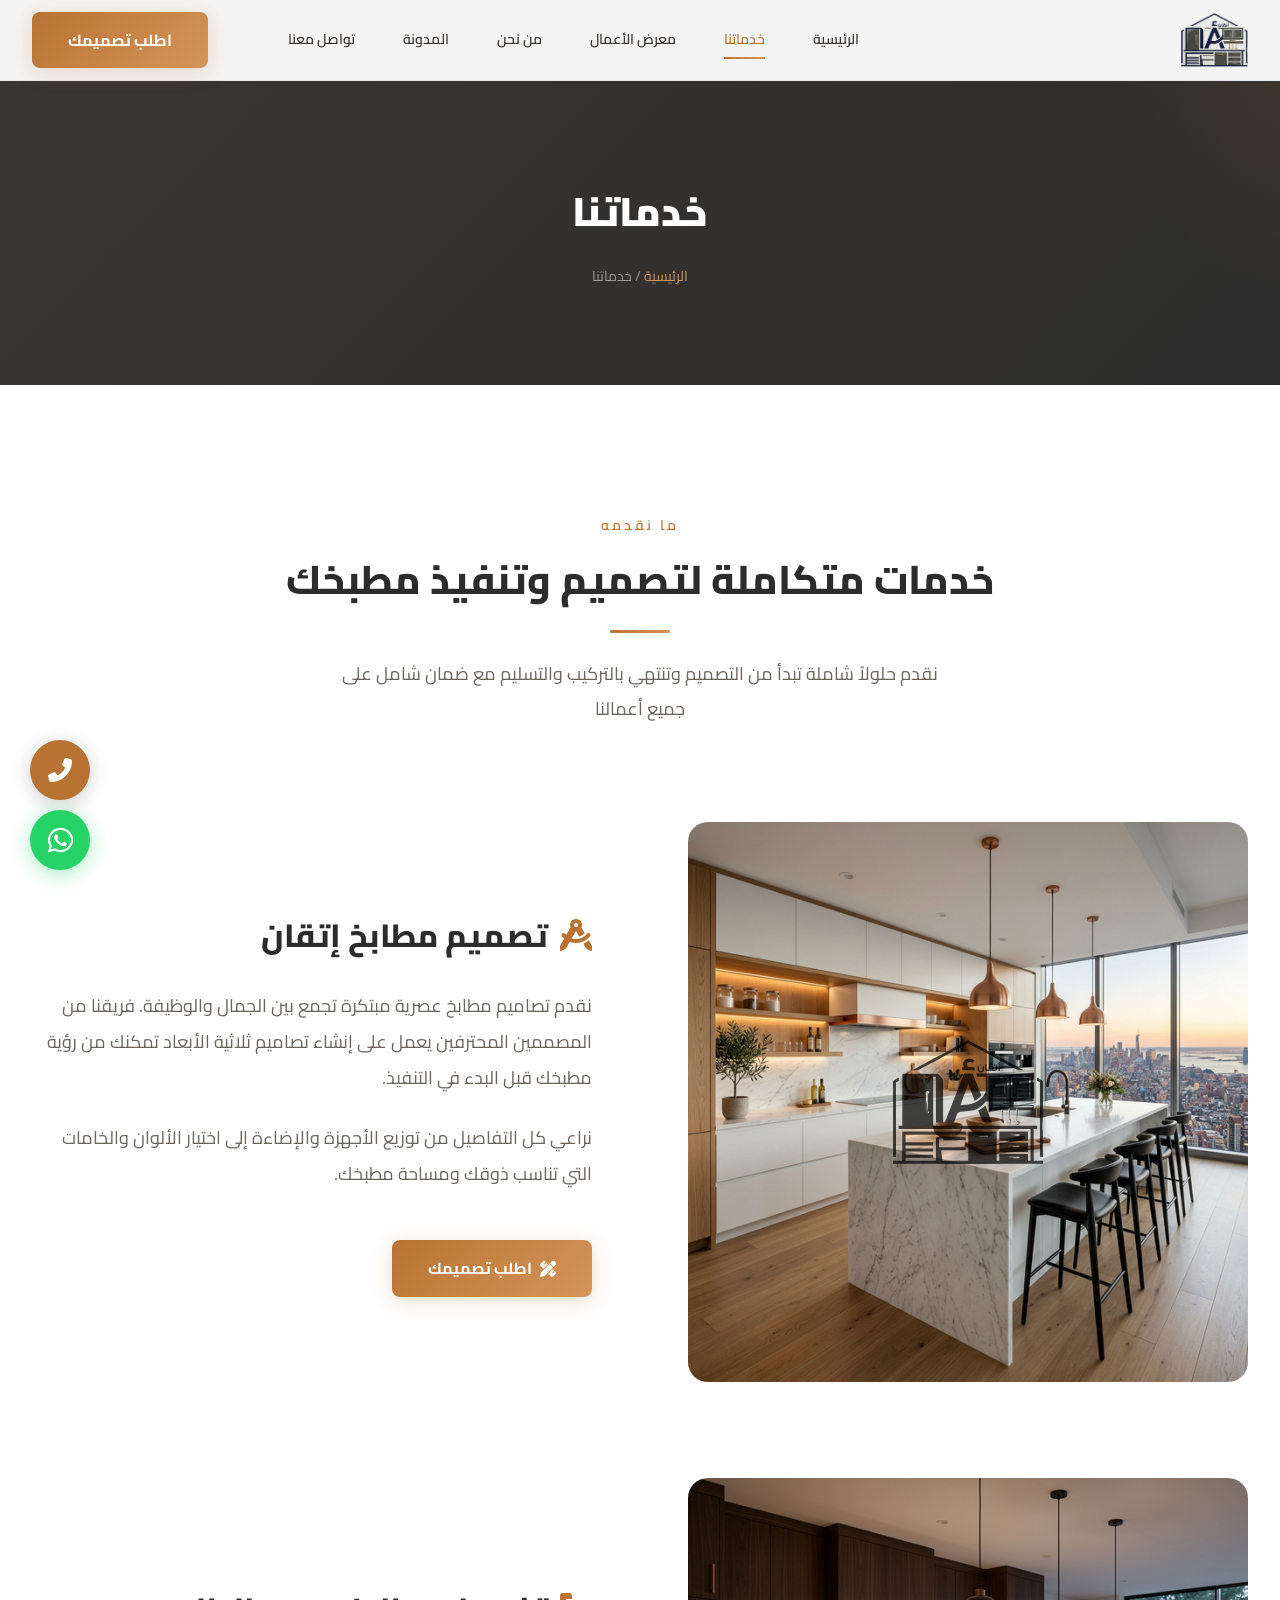
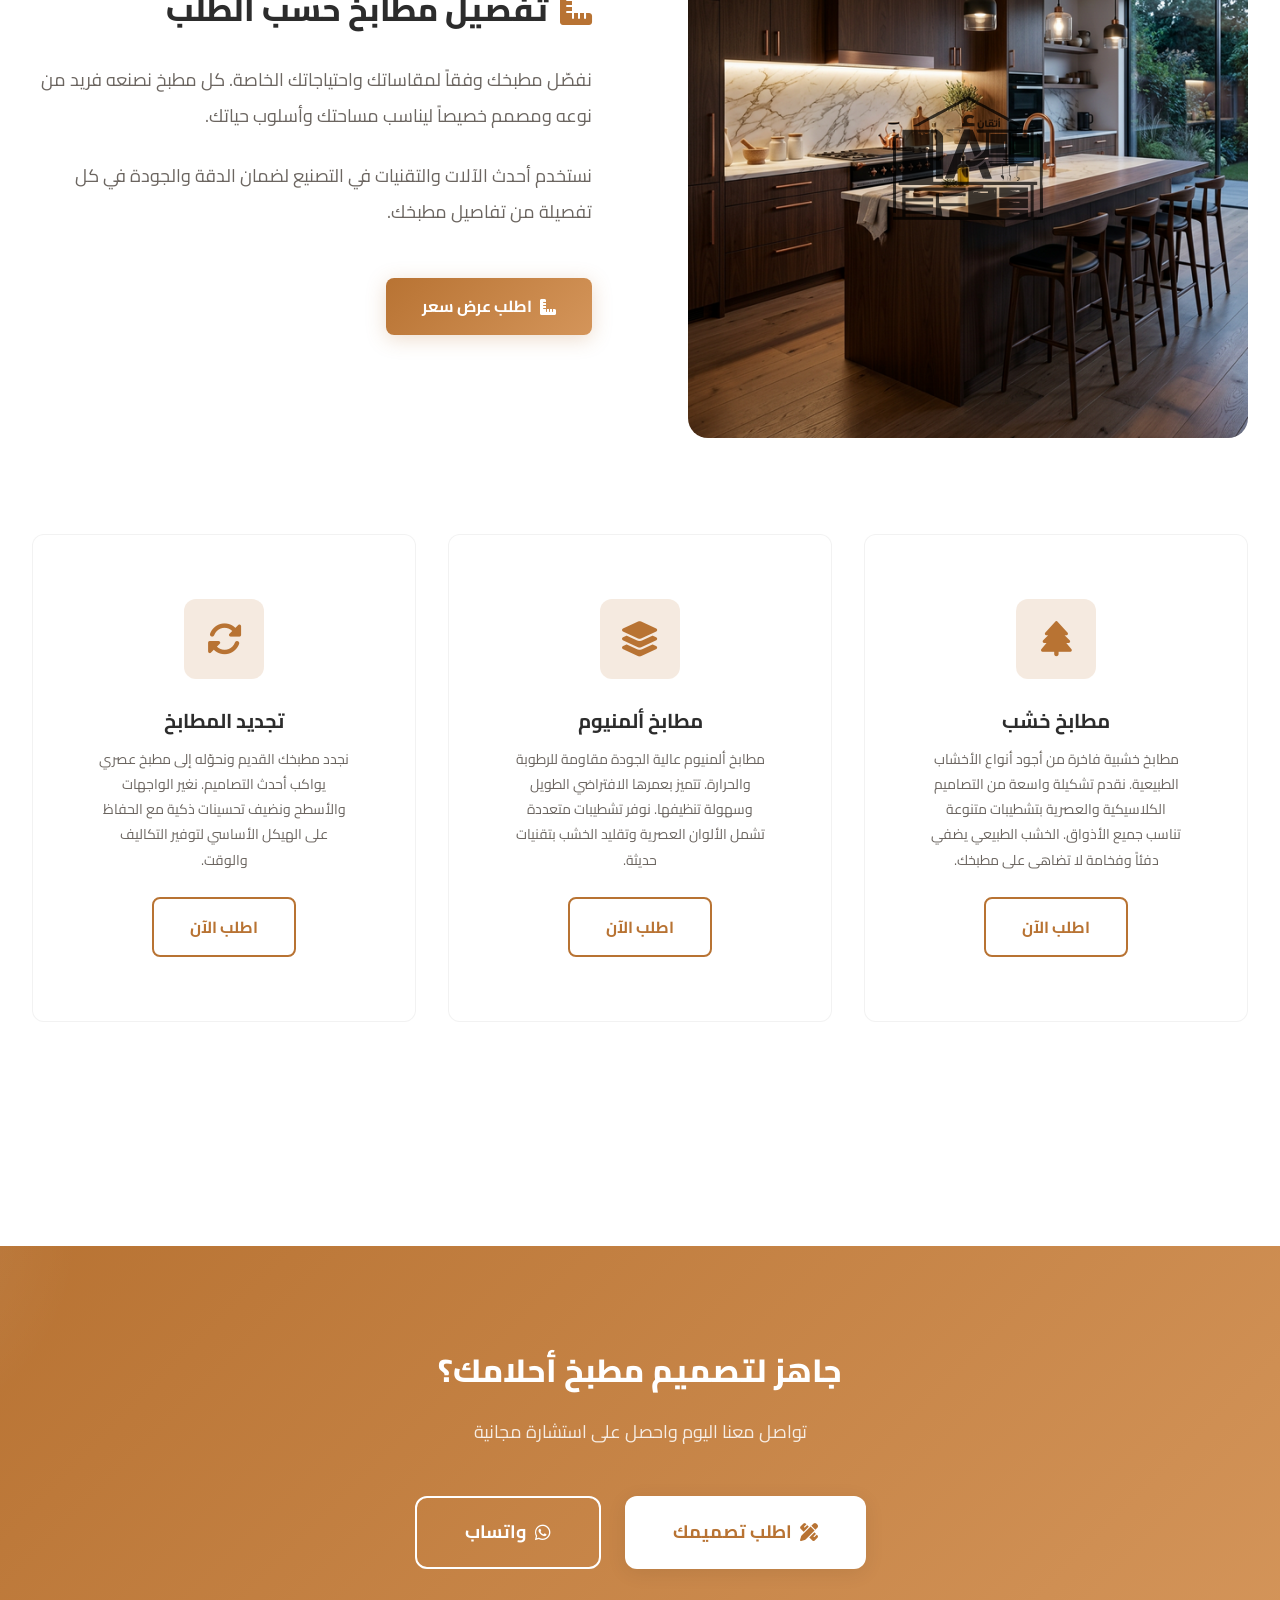
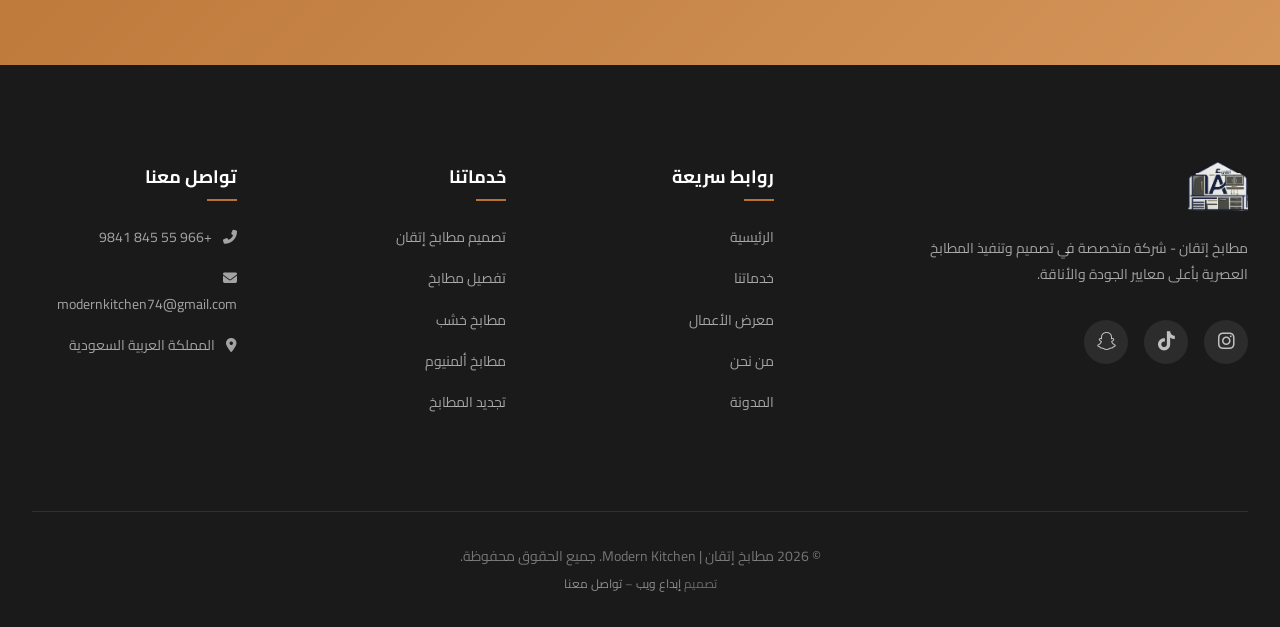
<file: services.html>
<!DOCTYPE html>
<html lang="ar" dir="rtl">

<head>
    <meta charset="UTF-8">
    <meta name="viewport" content="width=device-width, initial-scale=1.0">
    <title>خدماتنا | مطابخ إتقان - تصميم وتفصيل مطابخ حديثة</title>
    <meta name="description"
        content="خدمات مطابخ إتقان: تصميم مطابخ إتقان، تفصيل مطابخ حسب الطلب، مطابخ خشب، مطابخ ألمنيوم، تجديد وصيانة المطابخ. احصل على مطبخ أحلامك اليوم.">
    <meta name="keywords"
        content="تصميم مطابخ, تفصيل مطابخ, مطابخ إتقان, مطابخ خشب, مطابخ ألمنيوم, تجديد مطابخ, صيانة مطابخ">
    <meta property="og:title" content="خدماتنا | مطابخ إتقان - تصميم وتفصيل مطابخ حديثة">
    <meta property="og:description"
        content="خدمات مطابخ إتقان: تصميم مطابخ إتقان، تفصيل مطابخ حسب الطلب، مطابخ خشب، مطابخ ألمنيوم، تجديد وصيانة المطابخ. احصل على مطبخ أحلامك اليوم.">
    <meta property="og:image" content="assets/images/hero-kitchen.png">
    <meta property="og:type" content="website">
    <link rel="icon" href="assets/logo.png" type="image/png">
    <link rel="stylesheet" href="css/style.css">
    <link rel="stylesheet" href="https://cdnjs.cloudflare.com/ajax/libs/font-awesome/6.5.1/css/all.min.css">
</head>

<body>

    <!-- Navigation -->
    <nav class="navbar" id="navbar">
        <div class="container">
            <a href="index.html" class="navbar__logo">
                <img src="assets/logo.png" alt="مطابخ إتقان">
            </a>
            <div class="navbar__links" id="navLinks">
                <a href="index.html" class="navbar__link">الرئيسية</a>
                <a href="services.html" class="navbar__link active">خدماتنا</a>
                <a href="gallery.html" class="navbar__link">معرض الأعمال</a>
                <a href="about.html" class="navbar__link">من نحن</a>
                <a href="blog.html" class="navbar__link">المدونة</a>
                <a href="contact.html" class="navbar__link">تواصل معنا</a>
                <a href="contact.html" class="btn btn--primary navbar__cta">اطلب تصميمك</a>
            </div>
            <div class="navbar__toggle" id="navToggle">
                <span></span><span></span><span></span>
            </div>
        </div>
    </nav>
    <div class="nav-overlay" id="navOverlay"></div>

    <!-- Page Header -->
    <div class="page-header">
        <div class="container">
            <h1 class="page-header__title">خدماتنا</h1>
            <p class="page-header__breadcrumb">
                <a href="index.html">الرئيسية</a> / خدماتنا
            </p>
        </div>
    </div>

    <!-- Services Detail -->
    <section class="section">
        <div class="container">
            <div class="section-header reveal">
                <span class="section-subtitle">ما نقدمه</span>
                <h2 class="section-title">خدمات متكاملة لتصميم وتنفيذ مطبخك</h2>
                <div class="accent-line"></div>
                <p class="section-desc">نقدم حلولاً شاملة تبدأ من التصميم وتنتهي بالتركيب والتسليم مع ضمان شامل على جميع
                    أعمالنا</p>
            </div>

            <!-- Service 1 -->
            <div class="about-content reveal" style="margin-bottom: var(--space-3xl);">
                <div class="about-image">
                    <img src="assets/images/hero-kitchen.png" alt="تصميم مطابخ إتقان">
                </div>
                <div class="about-text">
                    <h2><i class="fas fa-drafting-compass" style="color: var(--copper); margin-left: 12px;"></i>تصميم
                        مطابخ إتقان</h2>
                    <p>نقدم تصاميم مطابخ عصرية مبتكرة تجمع بين الجمال والوظيفة. فريقنا من المصممين المحترفين يعمل على
                        إنشاء تصاميم ثلاثية الأبعاد تمكنك من رؤية مطبخك قبل البدء في التنفيذ.</p>
                    <p>نراعي كل التفاصيل من توزيع الأجهزة والإضاءة إلى اختيار الألوان والخامات التي تناسب ذوقك ومساحة
                        مطبخك.</p>
                    <a href="contact.html" class="btn btn--primary" style="margin-top: var(--space-md);">
                        <i class="fas fa-pencil-ruler"></i> اطلب تصميمك
                    </a>
                </div>
            </div>

            <!-- Service 2 -->
            <div class="about-content reveal" style="margin-bottom: var(--space-3xl); direction: ltr;">
                <div class="about-text" style="text-align: right; direction: rtl;">
                    <h2><i class="fas fa-ruler-combined" style="color: var(--copper); margin-left: 12px;"></i>تفصيل
                        مطابخ حسب الطلب</h2>
                    <p>نفصّل مطبخك وفقاً لمقاساتك واحتياجاتك الخاصة. كل مطبخ نصنعه فريد من نوعه ومصمم خصيصاً ليناسب
                        مساحتك وأسلوب حياتك.</p>
                    <p>نستخدم أحدث الآلات والتقنيات في التصنيع لضمان الدقة والجودة في كل تفصيلة من تفاصيل مطبخك.</p>
                    <a href="contact.html" class="btn btn--primary" style="margin-top: var(--space-md);">
                        <i class="fas fa-ruler-combined"></i> اطلب عرض سعر
                    </a>
                </div>
                <div class="about-image">
                    <img src="assets/images/gallery-1.png" alt="تفصيل مطابخ حسب الطلب">
                </div>
            </div>

            <!-- Service 3 & 4 Grid -->
            <div class="services-grid" style="margin-bottom: var(--space-3xl);">
                <div class="service-card reveal reveal-delay-1" style="padding: var(--space-2xl);">
                    <div class="service-card__icon" style="width: 80px; height: 80px; font-size: 2.2rem;">
                        <i class="fas fa-tree"></i>
                    </div>
                    <h3 class="service-card__title">مطابخ خشب</h3>
                    <p class="service-card__desc">مطابخ خشبية فاخرة من أجود أنواع الأخشاب الطبيعية. نقدم تشكيلة واسعة من
                        التصاميم الكلاسيكية والعصرية بتشطيبات متنوعة تناسب جميع الأذواق. الخشب الطبيعي يضفي دفئاً وفخامة
                        لا تضاهى على مطبخك.</p>
                    <a href="contact.html" class="btn btn--outline" style="margin-top: var(--space-md);">اطلب الآن</a>
                </div>
                <div class="service-card reveal reveal-delay-2" style="padding: var(--space-2xl);">
                    <div class="service-card__icon" style="width: 80px; height: 80px; font-size: 2.2rem;">
                        <i class="fas fa-layer-group"></i>
                    </div>
                    <h3 class="service-card__title">مطابخ ألمنيوم</h3>
                    <p class="service-card__desc">مطابخ ألمنيوم عالية الجودة مقاومة للرطوبة والحرارة. تتميز بعمرها
                        الافتراضي الطويل وسهولة تنظيفها. نوفر تشطيبات متعددة تشمل الألوان العصرية وتقليد الخشب بتقنيات
                        حديثة.</p>
                    <a href="contact.html" class="btn btn--outline" style="margin-top: var(--space-md);">اطلب الآن</a>
                </div>
                <div class="service-card reveal reveal-delay-3" style="padding: var(--space-2xl);">
                    <div class="service-card__icon" style="width: 80px; height: 80px; font-size: 2.2rem;">
                        <i class="fas fa-sync-alt"></i>
                    </div>
                    <h3 class="service-card__title">تجديد المطابخ</h3>
                    <p class="service-card__desc">نجدد مطبخك القديم ونحوّله إلى مطبخ عصري يواكب أحدث التصاميم. نغير
                        الواجهات والأسطح ونضيف تحسينات ذكية مع الحفاظ على الهيكل الأساسي لتوفير التكاليف والوقت.</p>
                    <a href="contact.html" class="btn btn--outline" style="margin-top: var(--space-md);">اطلب الآن</a>
                </div>
            </div>
        </div>
    </section>

    <!-- CTA Section -->
    <section class="cta-banner">
        <div class="container reveal">
            <h2>جاهز لتصميم مطبخ أحلامك؟</h2>
            <p>تواصل معنا اليوم واحصل على استشارة مجانية</p>
            <div style="display: flex; justify-content: center; gap: var(--space-md); flex-wrap: wrap;">
                <a href="contact.html" class="btn btn--white btn--large"><i class="fas fa-pencil-ruler"></i> اطلب
                    تصميمك</a>
                <a href="https://wa.me/966558459841" target="_blank" class="btn btn--outline btn--large"
                    style="border-color:white;color:white;"><i class="fab fa-whatsapp"></i> واتساب</a>
            </div>
        </div>
    </section>

    <!-- Footer -->
    <footer class="footer">
        <div class="container">
            <div class="footer-grid">
                <div>
                    <div class="footer__logo"><img src="assets/logo.png" alt="مطابخ إتقان"></div>
                    <p class="footer__about">مطابخ إتقان - شركة متخصصة في تصميم وتنفيذ المطابخ العصرية بأعلى معايير
                        الجودة والأناقة.</p>
                    <div class="footer__social">
                        <a href="https://www.instagram.com/cheetah.295295?igsh=aTEyNHp6MndlN3J6"
                            class="footer__social-link" aria-label="انستقرام" target="_blank"><i
                                class="fab fa-instagram"></i></a>
                        <a href="https://www.tiktok.com/@user1699991954633" class="footer__social-link"
                            aria-label="تيك توك" target="_blank"><i class="fab fa-tiktok"></i></a>
                        <a href="https://www.snapchat.com/add/bwrknlhmyqny26?share_id=SF7u6Dhm6Oc&locale=ar-EG-u-nu-latn"
                            class="footer__social-link" aria-label="سناب شات" target="_blank"><i
                                class="fab fa-snapchat"></i></a>
                    </div>
                </div>
                <div>
                    <h3 class="footer__title">روابط سريعة</h3>
                    <div class="footer__links">
                        <a href="index.html" class="footer__link">الرئيسية</a>
                        <a href="services.html" class="footer__link">خدماتنا</a>
                        <a href="gallery.html" class="footer__link">معرض الأعمال</a>
                        <a href="about.html" class="footer__link">من نحن</a>
                        <a href="blog.html" class="footer__link">المدونة</a>
                    </div>
                </div>
                <div>
                    <h3 class="footer__title">خدماتنا</h3>
                    <div class="footer__links">
                        <a href="services.html" class="footer__link">تصميم مطابخ إتقان</a>
                        <a href="services.html" class="footer__link">تفصيل مطابخ</a>
                        <a href="services.html" class="footer__link">مطابخ خشب</a>
                        <a href="services.html" class="footer__link">مطابخ ألمنيوم</a>
                        <a href="services.html" class="footer__link">تجديد المطابخ</a>
                    </div>
                </div>
                <div>
                    <h3 class="footer__title">تواصل معنا</h3>
                    <div class="footer__links">
                        <a href="tel:+966558459841" class="footer__link"><i class="fas fa-phone-alt"
                                style="margin-left: 8px;"></i> +966 55 845 9841</a>
                        <a href="mailto:modernkitchen74@gmail.com" class="footer__link"><i class="fas fa-envelope"
                                style="margin-left:8px;"></i> modernkitchen74@gmail.com</a>
                        <a href="#" class="footer__link"><i class="fas fa-map-marker-alt" style="margin-left:8px;"></i>
                            المملكة العربية السعودية</a>
                    </div>
                </div>
            </div>
            <div class="footer__bottom">
                <p>© 2026 مطابخ إتقان | Modern Kitchen. جميع الحقوق محفوظة.</p>
                <p class="footer__designer">
                    تصميم
                    <a href="https://wa.me/967779781978" target="_blank" rel="noopener noreferrer">إبداع ويب</a>
                    –
                    <a href="https://wa.me/967779781978" target="_blank" rel="noopener noreferrer">تواصل معنا</a>
                </p>
            </div>
        </div>
    </footer>

    <a href="tel:+966558459841" class="call-float" aria-label="اتصل بنا"><i
            class="fas fa-phone-alt"></i></a>
    <a href="https://wa.me/966558459841" target="_blank" class="whatsapp-float" aria-label="تواصل عبر واتساب"><i
            class="fab fa-whatsapp"></i></a>
    <script src="js/main.js"></script>
</body>

</html>
</file>
<file: css/style.css>
/* ======================================
   مطابخ مودرن – Modern Kitchen
   Design System & Styles
   ====================================== */

/* --- Google Fonts --- */
@import url('https://fonts.googleapis.com/css2?family=Cairo:wght@300;400;500;600;700;800;900&display=swap');

/* --- CSS Custom Properties --- */
:root {
  /* Colors */
  --white: #FFFFFF;
  --off-white: #FAFAF8;
  --light-gray: #F5F5F0;
  --medium-gray: #E8E0D8;
  --warm-gray: #C5B9AD;
  --dark-gray: #6B6560;
  --charcoal: #3A3632;
  --dark: #2C2C2C;
  --black: #1A1A1A;

  /* Brand Copper */
  --copper: #B87333;
  --copper-light: #D4955A;
  --copper-dark: #8B5A2B;
  --copper-glow: rgba(184, 115, 51, 0.15);
  --copper-gradient: linear-gradient(135deg, #B87333, #D4955A);

  /* Wood Tones */
  --wood-light: #DEC9A8;
  --wood-medium: #B8936A;
  --wood-dark: #8B6D4A;

  /* Typography */
  --font-family: 'Cairo', sans-serif;
  --font-size-xs: 0.75rem;
  --font-size-sm: 0.875rem;
  --font-size-base: 1rem;
  --font-size-md: 1.125rem;
  --font-size-lg: 1.25rem;
  --font-size-xl: 1.5rem;
  --font-size-2xl: 2rem;
  --font-size-3xl: 2.5rem;
  --font-size-4xl: 3.25rem;
  --font-size-5xl: 4rem;

  /* Spacing */
  --space-xs: 0.5rem;
  --space-sm: 1rem;
  --space-md: 1.5rem;
  --space-lg: 2rem;
  --space-xl: 3rem;
  --space-2xl: 4rem;
  --space-3xl: 6rem;
  --space-4xl: 8rem;

  /* Layout */
  --container-max: 1280px;
  --container-narrow: 960px;
  --radius-sm: 8px;
  --radius-md: 12px;
  --radius-lg: 20px;
  --radius-xl: 30px;

  /* Shadows */
  --shadow-sm: 0 2px 8px rgba(0, 0, 0, 0.06);
  --shadow-md: 0 4px 20px rgba(0, 0, 0, 0.08);
  --shadow-lg: 0 8px 40px rgba(0, 0, 0, 0.12);
  --shadow-xl: 0 16px 60px rgba(0, 0, 0, 0.16);
  --shadow-copper: 0 4px 20px rgba(184, 115, 51, 0.25);

  /* Transitions */
  --transition-fast: 0.2s cubic-bezier(0.4, 0, 0.2, 1);
  --transition-base: 0.3s cubic-bezier(0.4, 0, 0.2, 1);
  --transition-slow: 0.5s cubic-bezier(0.4, 0, 0.2, 1);
  --transition-spring: 0.6s cubic-bezier(0.34, 1.56, 0.64, 1);
}

/* --- Reset & Base --- */
*,
*::before,
*::after {
  margin: 0;
  padding: 0;
  box-sizing: border-box;
}

html {
  font-size: 16px;
  scroll-behavior: smooth;
  scroll-padding-top: 80px;
}

body {
  font-family: var(--font-family);
  font-weight: 400;
  line-height: 1.8;
  color: var(--dark);
  background-color: var(--white);
  direction: rtl;
  text-align: right;
  overflow-x: hidden;
  -webkit-font-smoothing: antialiased;
  -moz-osx-font-smoothing: grayscale;
}

a {
  text-decoration: none;
  color: inherit;
  transition: color var(--transition-fast);
}

img {
  max-width: 100%;
  height: auto;
  display: block;
}

ul,
ol {
  list-style: none;
}

button,
input,
textarea,
select {
  font-family: var(--font-family);
  font-size: var(--font-size-base);
  border: none;
  outline: none;
  background: none;
}

button {
  cursor: pointer;
}

/* --- Utility Classes --- */
.container {
  width: 100%;
  max-width: var(--container-max);
  margin: 0 auto;
  padding: 0 var(--space-lg);
}

.container--narrow {
  max-width: var(--container-narrow);
}

.section {
  padding: var(--space-4xl) 0;
}

.section--gray {
  background-color: var(--light-gray);
}

.section--dark {
  background-color: var(--charcoal);
  color: var(--white);
}

.section-header {
  text-align: center;
  margin-bottom: var(--space-3xl);
}

.section-subtitle {
  font-size: var(--font-size-sm);
  font-weight: 600;
  color: var(--copper);
  text-transform: uppercase;
  letter-spacing: 3px;
  margin-bottom: var(--space-sm);
  display: block;
}

.section-title {
  font-size: var(--font-size-3xl);
  font-weight: 800;
  color: var(--dark);
  margin-bottom: var(--space-md);
  line-height: 1.3;
}

.section--dark .section-title {
  color: var(--white);
}

.section-desc {
  font-size: var(--font-size-md);
  color: var(--dark-gray);
  max-width: 600px;
  margin: 0 auto;
  line-height: 1.9;
}

.section--dark .section-desc {
  color: var(--warm-gray);
}

/* Horizontal divider accent */
.accent-line {
  width: 60px;
  height: 3px;
  background: var(--copper-gradient);
  margin: var(--space-md) auto;
  border-radius: 2px;
}

/* --- Buttons --- */
.btn {
  display: inline-flex;
  align-items: center;
  justify-content: center;
  gap: var(--space-xs);
  padding: 14px 36px;
  border-radius: var(--radius-sm);
  font-weight: 700;
  font-size: var(--font-size-base);
  transition: all var(--transition-base);
  white-space: nowrap;
  position: relative;
  overflow: hidden;
}

.btn--primary {
  background: var(--copper-gradient);
  color: var(--white);
  box-shadow: var(--shadow-copper);
}

.btn--primary:hover {
  transform: translateY(-2px);
  box-shadow: 0 8px 30px rgba(184, 115, 51, 0.35);
}

.btn--outline {
  border: 2px solid var(--copper);
  color: var(--copper);
  background: transparent;
}

.btn--outline:hover {
  background: var(--copper);
  color: var(--white);
  transform: translateY(-2px);
}

.btn--white {
  background: var(--white);
  color: var(--copper);
  box-shadow: var(--shadow-md);
}

.btn--white:hover {
  transform: translateY(-2px);
  box-shadow: var(--shadow-lg);
}

.btn--whatsapp {
  background: #25D366;
  color: var(--white);
}

.btn--whatsapp:hover {
  background: #1EBE5A;
  transform: translateY(-2px);
  box-shadow: 0 8px 30px rgba(37, 211, 102, 0.3);
}

.btn--large {
  padding: 18px 48px;
  font-size: var(--font-size-md);
  border-radius: var(--radius-md);
}

/* --- Navigation --- */
.navbar {
  position: fixed;
  top: 0;
  right: 0;
  left: 0;
  z-index: 1000;
  background: rgba(255, 255, 255, 0.95);
  backdrop-filter: blur(20px);
  -webkit-backdrop-filter: blur(20px);
  border-bottom: 1px solid rgba(0, 0, 0, 0.05);
  transition: all var(--transition-base);
}

.navbar.scrolled {
  box-shadow: var(--shadow-md);
  background: rgba(255, 255, 255, 0.98);
}

.navbar .container {
  display: flex;
  align-items: center;
  justify-content: space-between;
  height: 80px;
}

.navbar__logo {
  display: flex;
  align-items: center;
  gap: var(--space-sm);
}

.navbar__logo img {
  height: 55px;
  width: auto;
  object-fit: contain;
}

.navbar__links {
  display: flex;
  align-items: center;
  gap: var(--space-xl);
}

.navbar__link {
  font-size: var(--font-size-sm);
  font-weight: 600;
  color: var(--charcoal);
  position: relative;
  padding: 6px 0;
}

.navbar__link::after {
  content: '';
  position: absolute;
  bottom: 0;
  right: 0;
  width: 0;
  height: 2px;
  background: var(--copper-gradient);
  transition: width var(--transition-base);
}

.navbar__link:hover::after,
.navbar__link.active::after {
  width: 100%;
}

.navbar__link:hover,
.navbar__link.active {
  color: var(--copper);
}

.navbar__cta {
  margin-right: var(--space-lg);
}

.navbar__toggle {
  display: none;
  flex-direction: column;
  gap: 5px;
  padding: 6px;
  cursor: pointer;
}

.navbar__toggle span {
  width: 24px;
  height: 2px;
  background: var(--dark);
  border-radius: 2px;
  transition: all var(--transition-fast);
}

/* --- Hero Section --- */
.hero {
  position: relative;
  height: 100vh;
  min-height: 700px;
  display: flex;
  align-items: center;
  overflow: hidden;
}

.hero__bg {
  position: absolute;
  inset: 0;
  z-index: 0;
}

.hero__bg img {
  width: 100%;
  height: 100%;
  object-fit: cover;
}

.hero__overlay {
  position: absolute;
  inset: 0;
  background: linear-gradient(to left,
      rgba(26, 26, 26, 0.75) 0%,
      rgba(26, 26, 26, 0.55) 40%,
      rgba(26, 26, 26, 0.2) 100%);
}

.hero__content {
  position: relative;
  z-index: 2;
  max-width: 650px;
}

.hero__badge {
  display: inline-block;
  padding: 8px 20px;
  background: var(--copper-glow);
  border: 1px solid rgba(184, 115, 51, 0.3);
  border-radius: var(--radius-xl);
  color: var(--copper-light);
  font-size: var(--font-size-sm);
  font-weight: 600;
  margin-bottom: var(--space-lg);
  backdrop-filter: blur(10px);
}

.hero__title {
  font-size: var(--font-size-4xl);
  font-weight: 900;
  color: var(--white);
  line-height: 1.25;
  margin-bottom: var(--space-lg);
}

.hero__title span {
  color: var(--copper-light);
}

.hero__subtitle {
  font-size: var(--font-size-lg);
  color: rgba(255, 255, 255, 0.85);
  line-height: 1.9;
  margin-bottom: var(--space-xl);
  max-width: 560px;
}

.hero__actions {
  display: flex;
  gap: var(--space-md);
  flex-wrap: wrap;
}

.hero__scroll {
  position: absolute;
  bottom: 40px;
  left: 50%;
  transform: translateX(-50%);
  z-index: 2;
  display: flex;
  flex-direction: column;
  align-items: center;
  gap: 8px;
  color: rgba(255, 255, 255, 0.5);
  font-size: var(--font-size-xs);
  animation: bounce 2s infinite;
}

.hero__scroll-icon {
  width: 28px;
  height: 44px;
  border: 2px solid rgba(255, 255, 255, 0.3);
  border-radius: 14px;
  position: relative;
}

.hero__scroll-icon::after {
  content: '';
  position: absolute;
  top: 8px;
  left: 50%;
  transform: translateX(-50%);
  width: 4px;
  height: 8px;
  background: var(--copper-light);
  border-radius: 2px;
  animation: scrollDot 2s infinite;
}

@keyframes bounce {

  0%,
  100% {
    transform: translateX(-50%) translateY(0);
  }

  50% {
    transform: translateX(-50%) translateY(8px);
  }
}

@keyframes scrollDot {
  0% {
    opacity: 1;
    top: 8px;
  }

  100% {
    opacity: 0;
    top: 24px;
  }
}

/* --- Services Section --- */
.services-grid {
  display: grid;
  grid-template-columns: repeat(3, 1fr);
  gap: var(--space-lg);
}

.service-card {
  background: var(--white);
  border-radius: var(--radius-md);
  padding: var(--space-xl);
  text-align: center;
  transition: all var(--transition-base);
  border: 1px solid rgba(0, 0, 0, 0.05);
  position: relative;
  overflow: hidden;
}

.service-card::before {
  content: '';
  position: absolute;
  top: 0;
  right: 0;
  left: 0;
  height: 3px;
  background: var(--copper-gradient);
  transform: scaleX(0);
  transition: transform var(--transition-base);
}

.service-card:hover::before {
  transform: scaleX(1);
}

.service-card:hover {
  transform: translateY(-8px);
  box-shadow: var(--shadow-lg);
}

.service-card__icon {
  width: 72px;
  height: 72px;
  margin: 0 auto var(--space-md);
  display: flex;
  align-items: center;
  justify-content: center;
  background: var(--copper-glow);
  border-radius: var(--radius-md);
  font-size: 2rem;
  color: var(--copper);
  transition: all var(--transition-base);
}

.service-card:hover .service-card__icon {
  background: var(--copper);
  color: var(--white);
  transform: scale(1.05);
}

.service-card__title {
  font-size: var(--font-size-lg);
  font-weight: 700;
  color: var(--dark);
  margin-bottom: var(--space-xs);
}

.service-card__desc {
  font-size: var(--font-size-sm);
  color: var(--dark-gray);
  line-height: 1.8;
}

/* --- Gallery Section --- */
.gallery-grid {
  display: grid;
  grid-template-columns: repeat(3, 1fr);
  grid-auto-rows: 300px;
  gap: var(--space-md);
}

.gallery-item {
  position: relative;
  border-radius: var(--radius-md);
  overflow: hidden;
  cursor: pointer;
  height: 100%;
}

.gallery-item img {
  width: 100%;
  height: 100%;
  object-fit: cover;
  transition: transform var(--transition-slow);
}

.gallery-item:hover img {
  transform: scale(1.08);
}

.gallery-item__overlay {
  position: absolute;
  inset: 0;
  background: linear-gradient(to top, rgba(26, 26, 26, 0.7) 0%, transparent 60%);
  display: flex;
  align-items: flex-end;
  padding: var(--space-lg);
  opacity: 0;
  transition: opacity var(--transition-base);
}

.gallery-item:hover .gallery-item__overlay {
  opacity: 1;
}

.gallery-item__title {
  color: var(--white);
  font-size: var(--font-size-md);
  font-weight: 700;
}

.gallery-item__tag {
  color: var(--copper-light);
  font-size: var(--font-size-sm);
  font-weight: 500;
}

/* Mosaic Layout */
.gallery-grid .gallery-item:nth-child(1) {
  grid-column: span 2;
  grid-row: span 2;
}

.gallery-grid .gallery-item:nth-child(6) {
  grid-row: span 2;
}

.gallery-grid .gallery-item:nth-child(9) {
  grid-column: span 2;
}

/* Mobile Responsiveness for Gallery */
@media (max-width: 992px) {
  .gallery-grid {
    grid-template-columns: repeat(2, 1fr);
    grid-auto-rows: 250px;
  }

  .gallery-grid .gallery-item:nth-child(1),
  .gallery-grid .gallery-item:nth-child(9) {
    grid-column: span 2;
  }
}

@media (max-width: 576px) {
  .gallery-grid {
    grid-template-columns: 1fr;
    grid-auto-rows: 200px;
  }

  .gallery-grid .gallery-item:nth-child(n) {
    grid-column: span 1;
    grid-row: span 1;
  }
}

/* --- Why Choose Us Section --- */
.why-grid {
  display: grid;
  grid-template-columns: repeat(4, 1fr);
  gap: var(--space-lg);
}

.why-card {
  text-align: center;
  padding: var(--space-xl);
}

.why-card__icon {
  width: 80px;
  height: 80px;
  margin: 0 auto var(--space-lg);
  display: flex;
  align-items: center;
  justify-content: center;
  background: var(--copper-gradient);
  border-radius: 50%;
  font-size: 2rem;
  color: var(--white);
  box-shadow: var(--shadow-copper);
  transition: transform var(--transition-spring);
}

.why-card:hover .why-card__icon {
  transform: scale(1.1) rotate(5deg);
}

.why-card__title {
  font-size: var(--font-size-lg);
  font-weight: 700;
  color: var(--dark);
  margin-bottom: var(--space-xs);
}

.why-card__desc {
  font-size: var(--font-size-sm);
  color: var(--dark-gray);
  line-height: 1.8;
}

/* --- Process Section --- */
.process-grid {
  display: grid;
  grid-template-columns: repeat(4, 1fr);
  gap: var(--space-lg);
  position: relative;
}

.process-grid::before {
  content: '';
  position: absolute;
  top: 48px;
  left: 15%;
  right: 15%;
  height: 2px;
  background: var(--medium-gray);
  z-index: 0;
}

.process-step {
  text-align: center;
  position: relative;
  z-index: 1;
}

.process-step__number {
  width: 96px;
  height: 96px;
  margin: 0 auto var(--space-lg);
  display: flex;
  align-items: center;
  justify-content: center;
  background: var(--white);
  border: 3px solid var(--copper);
  border-radius: 50%;
  font-size: var(--font-size-2xl);
  font-weight: 900;
  color: var(--copper);
  transition: all var(--transition-base);
  box-shadow: var(--shadow-sm);
}

.process-step:hover .process-step__number {
  background: var(--copper);
  color: var(--white);
  box-shadow: var(--shadow-copper);
  transform: scale(1.08);
}

.process-step__title {
  font-size: var(--font-size-md);
  font-weight: 700;
  color: var(--dark);
  margin-bottom: var(--space-xs);
}

.process-step__desc {
  font-size: var(--font-size-sm);
  color: var(--dark-gray);
}

/* --- Testimonials Section --- */
.testimonials-slider {
  max-width: 800px;
  margin: 0 auto;
  position: relative;
  overflow: hidden;
}

.testimonial-card {
  background: var(--white);
  border-radius: var(--radius-lg);
  padding: var(--space-2xl);
  text-align: center;
  box-shadow: var(--shadow-md);
  border: 1px solid rgba(0, 0, 0, 0.04);
  display: none;
}

.testimonial-card.active {
  display: block;
  animation: fadeIn 0.5s ease;
}

@keyframes fadeIn {
  from {
    opacity: 0;
    transform: translateY(10px);
  }

  to {
    opacity: 1;
    transform: translateY(0);
  }
}

.testimonial-card__stars {
  color: #F5A623;
  font-size: var(--font-size-xl);
  margin-bottom: var(--space-md);
  letter-spacing: 4px;
}

.testimonial-card__text {
  font-size: var(--font-size-lg);
  color: var(--charcoal);
  line-height: 2;
  margin-bottom: var(--space-lg);
  font-style: italic;
}

.testimonial-card__author {
  font-size: var(--font-size-md);
  font-weight: 700;
  color: var(--dark);
}

.testimonial-card__location {
  font-size: var(--font-size-sm);
  color: var(--dark-gray);
}

.testimonial-card__quote-icon {
  font-size: 3rem;
  color: var(--copper-glow);
  margin-bottom: var(--space-sm);
  display: block;
  color: var(--copper);
  opacity: 0.3;
}

.testimonials-nav {
  display: flex;
  justify-content: center;
  gap: var(--space-sm);
  margin-top: var(--space-xl);
}

.testimonials-nav button {
  width: 12px;
  height: 12px;
  border-radius: 50%;
  background: var(--medium-gray);
  transition: all var(--transition-fast);
  border: none;
  cursor: pointer;
}

.testimonials-nav button.active {
  background: var(--copper);
  transform: scale(1.2);
}

/* --- Contact Section --- */
.contact-wrapper {
  display: grid;
  grid-template-columns: 1fr 1fr;
  gap: var(--space-3xl);
  align-items: start;
}

.contact-info {
  padding-top: var(--space-lg);
}

.contact-info__title {
  font-size: var(--font-size-2xl);
  font-weight: 800;
  color: var(--dark);
  margin-bottom: var(--space-sm);
}

.contact-info__desc {
  font-size: var(--font-size-md);
  color: var(--dark-gray);
  margin-bottom: var(--space-xl);
  line-height: 1.9;
}

.contact-info__item {
  display: flex;
  align-items: center;
  gap: var(--space-md);
  margin-bottom: var(--space-lg);
}

.contact-info__icon {
  width: 52px;
  height: 52px;
  min-width: 52px;
  display: flex;
  align-items: center;
  justify-content: center;
  background: var(--copper-glow);
  border-radius: var(--radius-sm);
  font-size: 1.3rem;
  color: var(--copper);
}

.contact-info__text h4 {
  font-size: var(--font-size-base);
  font-weight: 700;
  color: var(--dark);
  margin-bottom: 2px;
}

.contact-info__text p {
  font-size: var(--font-size-sm);
  color: var(--dark-gray);
}

.contact-buttons {
  display: flex;
  gap: var(--space-sm);
  margin-top: var(--space-xl);
}

.contact-form {
  background: var(--white);
  border-radius: var(--radius-lg);
  padding: var(--space-2xl);
  box-shadow: var(--shadow-lg);
  border: 1px solid rgba(0, 0, 0, 0.04);
}

.form-group {
  margin-bottom: var(--space-md);
}

.form-group label {
  display: block;
  font-size: var(--font-size-sm);
  font-weight: 600;
  color: var(--dark);
  margin-bottom: var(--space-xs);
}

.form-group input,
.form-group textarea,
.form-group select {
  width: 100%;
  padding: 14px 18px;
  border: 2px solid var(--medium-gray);
  border-radius: var(--radius-sm);
  font-size: var(--font-size-base);
  color: var(--dark);
  background: var(--off-white);
  transition: all var(--transition-fast);
  direction: rtl;
}

.form-group input:focus,
.form-group textarea:focus,
.form-group select:focus {
  border-color: var(--copper);
  box-shadow: 0 0 0 4px var(--copper-glow);
  background: var(--white);
}

.form-group textarea {
  min-height: 120px;
  resize: vertical;
}

/* --- Footer --- */
.footer {
  background: var(--black);
  color: var(--white);
  padding: var(--space-3xl) 0 0;
}

.footer-grid {
  display: grid;
  grid-template-columns: 2fr 1fr 1fr 1fr;
  gap: var(--space-2xl);
  padding-bottom: var(--space-3xl);
  border-bottom: 1px solid rgba(255, 255, 255, 0.1);
}

.footer__logo {
  display: flex;
  align-items: center;
  gap: var(--space-sm);
  margin-bottom: var(--space-md);
}

.footer__logo img {
  height: 50px;
  object-fit: contain;
}

.footer__about {
  font-size: var(--font-size-sm);
  color: rgba(255, 255, 255, 0.6);
  line-height: 1.9;
  max-width: 350px;
}

.footer__title {
  font-size: var(--font-size-md);
  font-weight: 700;
  color: var(--white);
  margin-bottom: var(--space-lg);
  position: relative;
}

.footer__title::after {
  content: '';
  position: absolute;
  bottom: -8px;
  right: 0;
  width: 30px;
  height: 2px;
  background: var(--copper);
}

.footer__links {
  display: flex;
  flex-direction: column;
  gap: var(--space-sm);
}

.footer__link {
  font-size: var(--font-size-sm);
  color: rgba(255, 255, 255, 0.6);
  transition: all var(--transition-fast);
}

.footer__link:hover {
  color: var(--copper-light);
  padding-right: 8px;
}

.footer__social {
  display: flex;
  gap: var(--space-sm);
  margin-top: var(--space-lg);
}

.footer__social-link {
  width: 44px;
  height: 44px;
  display: flex;
  align-items: center;
  justify-content: center;
  border-radius: 50%;
  background: rgba(255, 255, 255, 0.08);
  color: rgba(255, 255, 255, 0.7);
  font-size: 1.2rem;
  transition: all var(--transition-base);
}

.footer__social-link:hover {
  background: var(--copper);
  color: var(--white);
  transform: translateY(-3px);
}

.footer__bottom {
  text-align: center;
  padding: var(--space-lg) 0;
  font-size: var(--font-size-sm);
  color: rgba(255, 255, 255, 0.4);
}

.footer__designer {
  margin-top: 4px;
  font-size: var(--font-size-xs);
  color: rgba(255, 255, 255, 0.35);
}

.footer__designer a {
  color: rgba(255, 255, 255, 0.5);
  text-decoration: none;
}

.footer__designer a:hover {
  color: var(--copper-light);
}

/* --- Floating WhatsApp Button --- */
.whatsapp-float {
  position: fixed;
  bottom: 30px;
  left: 30px;
  z-index: 999;
  width: 60px;
  height: 60px;
  background: #25D366;
  border-radius: 50%;
  display: flex;
  align-items: center;
  justify-content: center;
  color: var(--white);
  font-size: 1.8rem;
  box-shadow: 0 4px 20px rgba(37, 211, 102, 0.4);
  transition: all var(--transition-base);
  animation: whatsappPulse 2s infinite;
}

.whatsapp-float:hover {
  transform: scale(1.1);
  box-shadow: 0 8px 30px rgba(37, 211, 102, 0.5);
}

/* --- Floating Call Button --- */
.call-float {
  position: fixed;
  bottom: 100px;
  left: 30px;
  z-index: 999;
  width: 60px;
  height: 60px;
  background: var(--copper);
  border-radius: 50%;
  display: flex;
  align-items: center;
  justify-content: center;
  color: var(--white);
  font-size: 1.5rem;
  box-shadow: 0 4px 20px rgba(0, 0, 0, 0.2);
  transition: all var(--transition-base);
}

.call-float:hover {
  transform: scale(1.1);
  box-shadow: 0 8px 30px rgba(0, 0, 0, 0.3);
}

@keyframes whatsappPulse {

  0%,
  100% {
    box-shadow: 0 4px 20px rgba(37, 211, 102, 0.4);
  }

  50% {
    box-shadow: 0 4px 30px rgba(37, 211, 102, 0.6), 0 0 0 10px rgba(37, 211, 102, 0.1);
  }
}

/* --- Lightbox --- */
.lightbox {
  display: none;
  position: fixed;
  inset: 0;
  z-index: 2000;
  background: rgba(0, 0, 0, 0.92);
  backdrop-filter: blur(10px);
  align-items: center;
  justify-content: center;
  padding: var(--space-xl);
}

.lightbox.active {
  display: flex;
}

.lightbox__img {
  max-width: 90%;
  max-height: 85vh;
  border-radius: var(--radius-md);
  box-shadow: var(--shadow-xl);
}

.lightbox__close {
  position: absolute;
  top: 20px;
  left: 20px;
  width: 48px;
  height: 48px;
  display: flex;
  align-items: center;
  justify-content: center;
  border-radius: 50%;
  background: rgba(255, 255, 255, 0.1);
  color: var(--white);
  font-size: 1.5rem;
  cursor: pointer;
  transition: all var(--transition-fast);
}

.lightbox__close:hover {
  background: rgba(255, 255, 255, 0.2);
  transform: rotate(90deg);
}

/* --- Scroll Reveal Animations --- */
.reveal {
  opacity: 0;
  transform: translateY(30px);
  transition: all 0.8s cubic-bezier(0.4, 0, 0.2, 1);
}

.reveal.visible {
  opacity: 1;
  transform: translateY(0);
}

.reveal-delay-1 {
  transition-delay: 0.1s;
}

.reveal-delay-2 {
  transition-delay: 0.2s;
}

.reveal-delay-3 {
  transition-delay: 0.3s;
}

.reveal-delay-4 {
  transition-delay: 0.4s;
}

.reveal-delay-5 {
  transition-delay: 0.5s;
}

.reveal-delay-6 {
  transition-delay: 0.6s;
}

/* --- Page Header (for inner pages) --- */
.page-header {
  padding: calc(80px + var(--space-3xl)) 0 var(--space-3xl);
  background: linear-gradient(135deg, var(--charcoal) 0%, var(--dark) 100%);
  text-align: center;
  position: relative;
  overflow: hidden;
}

.page-header::before {
  content: '';
  position: absolute;
  top: -50%;
  right: -25%;
  width: 500px;
  height: 500px;
  background: radial-gradient(circle, var(--copper-glow) 0%, transparent 70%);
  border-radius: 50%;
}

.page-header__title {
  font-size: var(--font-size-3xl);
  font-weight: 900;
  color: var(--white);
  margin-bottom: var(--space-sm);
  position: relative;
}

.page-header__breadcrumb {
  font-size: var(--font-size-sm);
  color: rgba(255, 255, 255, 0.5);
  position: relative;
}

.page-header__breadcrumb a {
  color: var(--copper-light);
}

/* --- Blog Cards --- */
.blog-grid {
  display: grid;
  grid-template-columns: repeat(3, 1fr);
  gap: var(--space-lg);
}

.blog-card {
  background: var(--white);
  border-radius: var(--radius-md);
  overflow: hidden;
  box-shadow: var(--shadow-sm);
  transition: all var(--transition-base);
  border: 1px solid rgba(0, 0, 0, 0.05);
  display: flex;
  flex-direction: column;
}

.blog-card:hover {
  transform: translateY(-6px);
  box-shadow: var(--shadow-lg);
}

.blog-card__img {
  aspect-ratio: 16/10;
  overflow: hidden;
}

.blog-card__img img {
  width: 100%;
  height: 100%;
  object-fit: cover;
  transition: transform var(--transition-slow);
}

.blog-card:hover .blog-card__img img {
  transform: scale(1.05);
}

.blog-card__body {
  padding: var(--space-lg);
  display: flex;
  flex-direction: column;
  flex-grow: 1;
}

.blog-card__date {
  font-size: var(--font-size-xs);
  color: var(--copper);
  font-weight: 600;
  margin-bottom: var(--space-xs);
}

.blog-card__title {
  font-size: var(--font-size-lg);
  font-weight: 700;
  color: var(--dark);
  margin-bottom: var(--space-xs);
  line-height: 1.5;
}

.blog-card__excerpt {
  font-size: var(--font-size-sm);
  color: var(--dark-gray);
  line-height: 1.8;
  margin-bottom: var(--space-md);
  flex-grow: 1;
}

.blog-card__link {
  font-size: var(--font-size-sm);
  font-weight: 700;
  color: var(--copper);
  display: inline-flex;
  align-items: center;
  gap: 6px;
  transition: gap var(--transition-fast);
  margin-top: auto;
}

.blog-card__link:hover {
  gap: 12px;
}

/* --- About Section --- */
.about-content {
  display: grid;
  grid-template-columns: 1fr 1fr;
  gap: var(--space-3xl);
  align-items: center;
}

.about-image {
  border-radius: var(--radius-lg);
  overflow: hidden;
  position: relative;
}

.about-image img {
  width: 100%;
  height: 100%;
  object-fit: cover;
}

.about-image__badge {
  position: absolute;
  bottom: var(--space-lg);
  right: var(--space-lg);
  background: var(--copper-gradient);
  color: var(--white);
  padding: var(--space-md) var(--space-lg);
  border-radius: var(--radius-md);
  text-align: center;
  box-shadow: var(--shadow-copper);
}

.about-image__badge .number {
  font-size: var(--font-size-2xl);
  font-weight: 900;
  display: block;
}

.about-image__badge .text {
  font-size: var(--font-size-sm);
  font-weight: 500;
}

.about-text h2 {
  font-size: var(--font-size-2xl);
  font-weight: 800;
  color: var(--dark);
  margin-bottom: var(--space-md);
}

.about-text p {
  font-size: var(--font-size-md);
  color: var(--dark-gray);
  line-height: 2;
  margin-bottom: var(--space-md);
}

.about-stats {
  display: grid;
  grid-template-columns: repeat(3, 1fr);
  gap: var(--space-md);
  margin-top: var(--space-xl);
}

.about-stat {
  text-align: center;
  padding: var(--space-md);
  background: var(--light-gray);
  border-radius: var(--radius-sm);
}

.about-stat__number {
  font-size: var(--font-size-2xl);
  font-weight: 900;
  color: var(--copper);
}

.about-stat__label {
  font-size: var(--font-size-sm);
  color: var(--dark-gray);
}

/* --- Counter Animation --- */
.counter {
  display: inline-block;
}

/* --- CTA Banner --- */
.cta-banner {
  background: var(--copper-gradient);
  padding: var(--space-3xl) 0;
  text-align: center;
  position: relative;
  overflow: hidden;
}

.cta-banner::before {
  content: '';
  position: absolute;
  top: -50%;
  left: -25%;
  width: 400px;
  height: 400px;
  background: radial-gradient(circle, rgba(255, 255, 255, 0.1) 0%, transparent 70%);
  border-radius: 50%;
}

.cta-banner h2 {
  font-size: var(--font-size-2xl);
  font-weight: 800;
  color: var(--white);
  margin-bottom: var(--space-sm);
  position: relative;
}

.cta-banner p {
  font-size: var(--font-size-md);
  color: rgba(255, 255, 255, 0.85);
  margin-bottom: var(--space-xl);
  position: relative;
}

.cta-banner .btn {
  position: relative;
}

/* =========================
   BLOG MODAL
   ========================= */

.blog-modal {
  display: none;
  position: fixed;
  inset: 0;
  z-index: 2000;
  align-items: center;
  justify-content: center;
  padding: var(--space-xl);
}

.blog-modal.active {
  display: flex;
}

.blog-modal__overlay {
  position: absolute;
  inset: 0;
  background: rgba(0, 0, 0, 0.85);
  backdrop-filter: blur(8px);
  z-index: 1;
}

.blog-modal__content {
  position: relative;
  z-index: 2;
  background: var(--white);
  border-radius: var(--radius-lg);
  width: 100%;
  max-width: 800px;
  max-height: 90vh;
  overflow-y: auto;
  box-shadow: var(--shadow-xl);
  display: flex;
  flex-direction: column;
  animation: modalFadeIn 0.4s cubic-bezier(0.16, 1, 0.3, 1);
}

.blog-modal__close {
  position: absolute;
  top: 20px;
  left: 20px; /* Arabic RTL */
  width: 44px;
  height: 44px;
  display: flex;
  align-items: center;
  justify-content: center;
  border-radius: 50%;
  background: var(--white);
  color: var(--dark);
  font-size: 1.5rem;
  cursor: pointer;
  z-index: 3;
  transition: all var(--transition-fast);
  border: none;
  box-shadow: var(--shadow-md);
}

.blog-modal__close:hover {
  background: var(--copper);
  color: var(--white);
  transform: rotate(90deg) scale(1.1);
}

.blog-modal__body {
  padding: var(--space-xl);
}

.blog-modal__date {
  font-size: var(--font-size-sm);
  color: var(--copper);
  font-weight: 700;
  display: block;
  margin-bottom: var(--space-xs);
}

.blog-modal__title {
  font-size: var(--font-size-2xl);
  font-weight: 800;
  color: var(--dark);
  margin-bottom: var(--space-sm);
  line-height: 1.4;
}

.blog-modal__text {
  font-size: var(--font-size-md);
  color: var(--dark-gray);
  line-height: 2;
  margin-bottom: var(--space-xl);
}

.blog-modal__footer {
  text-align: center;
}

@keyframes modalFadeIn {
  from {
    opacity: 0;
    transform: translateY(30px) scale(0.95);
  }
  to {
    opacity: 1;
    transform: translateY(0) scale(1);
  }
}

@media (max-width: 768px) {
  .blog-modal__img {
    height: 250px;
  }
  .blog-modal__body {
    padding: var(--space-lg);
  }
  .blog-modal__title {
    font-size: var(--font-size-xl);
  }
}

/* =========================
   RESPONSIVE DESIGN
   ========================= */

@media (max-width: 1024px) {
  .services-grid {
    grid-template-columns: repeat(2, 1fr);
  }

  .why-grid {
    grid-template-columns: repeat(2, 1fr);
  }

  .process-grid {
    grid-template-columns: repeat(2, 1fr);
  }

  .process-grid::before {
    display: none;
  }

  .footer-grid {
    grid-template-columns: repeat(2, 1fr);
  }

  .gallery-grid {
    grid-template-columns: repeat(2, 1fr);
  }

  .gallery-grid .gallery-item:nth-child(1) {
    grid-column: span 2;
    grid-row: span 1;
  }

  .blog-grid {
    grid-template-columns: repeat(2, 1fr);
  }

  .about-content {
    grid-template-columns: 1fr;
    gap: var(--space-xl);
  }
}

@media (max-width: 768px) {
  :root {
    --font-size-4xl: 2.25rem;
    --font-size-3xl: 1.875rem;
    --font-size-2xl: 1.5rem;
  }

  .section {
    padding: var(--space-3xl) 0;
  }

  .container {
    padding: 0 var(--space-md);
  }

  /* Navbar */
  .navbar .container {
    height: 70px;
  }

  .navbar__links {
    position: fixed;
    top: 0;
    right: -100%;
    width: 80%;
    max-width: 320px;
    height: 100vh;
    background: var(--white);
    flex-direction: column;
    align-items: flex-start;
    padding: 100px var(--space-xl) var(--space-xl);
    gap: var(--space-md);
    box-shadow: var(--shadow-xl);
    transition: right var(--transition-base);
    z-index: 100;
  }

  .navbar__links.open {
    right: 0;
  }

  .navbar__cta {
    margin-right: 0;
    margin-top: var(--space-md);
  }

  .navbar__toggle {
    display: flex;
    z-index: 200;
  }

  .navbar__toggle.active span:nth-child(1) {
    transform: rotate(45deg) translate(4px, 4px);
  }

  .navbar__toggle.active span:nth-child(2) {
    opacity: 0;
  }

  .navbar__toggle.active span:nth-child(3) {
    transform: rotate(-45deg) translate(5px, -5px);
  }

  .nav-overlay {
    display: none;
    position: fixed;
    inset: 0;
    background: rgba(0, 0, 0, 0.5);
    z-index: 50;
  }

  .nav-overlay.active {
    display: block;
  }

  /* Hero */
  .hero {
    min-height: 600px;
  }

  .hero__title {
    font-size: var(--font-size-3xl);
  }

  .hero__actions {
    flex-direction: column;
  }

  .hero__scroll {
    display: none;
  }

  /* Grids */
  .services-grid {
    grid-template-columns: 1fr;
  }

  .why-grid {
    grid-template-columns: 1fr 1fr;
  }

  .process-grid {
    grid-template-columns: 1fr 1fr;
  }

  .gallery-grid {
    grid-template-columns: 1fr 1fr;
  }

  .gallery-grid .gallery-item:nth-child(1) {
    grid-column: span 1;
  }

  .blog-grid {
    grid-template-columns: 1fr;
  }

  .contact-wrapper {
    grid-template-columns: 1fr;
  }

  .footer-grid {
    grid-template-columns: 1fr;
  }

  .contact-buttons {
    flex-direction: column;
  }

  /* Footer */
  .footer-grid {
    text-align: center;
  }

  .footer__about {
    max-width: none;
  }

  .footer__title::after {
    right: 50%;
    transform: translateX(50%);
  }

  .footer__social {
    justify-content: center;
  }
}

@media (max-width: 480px) {
  :root {
    --font-size-4xl: 1.875rem;
    --font-size-3xl: 1.5rem;
  }

  .why-grid {
    grid-template-columns: 1fr;
  }

  .process-grid {
    grid-template-columns: 1fr;
  }

  .gallery-grid {
    grid-template-columns: 1fr;
  }

  .about-stats {
    grid-template-columns: 1fr;
  }

  .btn--large {
    padding: 14px 32px;
    font-size: var(--font-size-base);
  }

  .whatsapp-float {
    bottom: 20px;
    left: 20px;
    width: 52px;
    height: 52px;
    font-size: 1.5rem;
  }
}

/* --- Image Watermark --- */
.hero__bg::after,
.gallery-item::after,
.about-image::after,
.blog-card__img::after,
.lightbox::after {
  content: '';
  position: absolute;
  top: 50%;
  left: 50%;
  transform: translate(-50%, -50%);
  width: min(50%, 150px);
  aspect-ratio: 1;
  background-image: url('../assets/logo2.svg');
  background-size: contain;
  background-repeat: no-repeat;
  background-position: center;
  z-index: 15;
  opacity: 0.7;
  pointer-events: none;
}

.blog-card__img, .about-image {
  position: relative;
}
</file>
